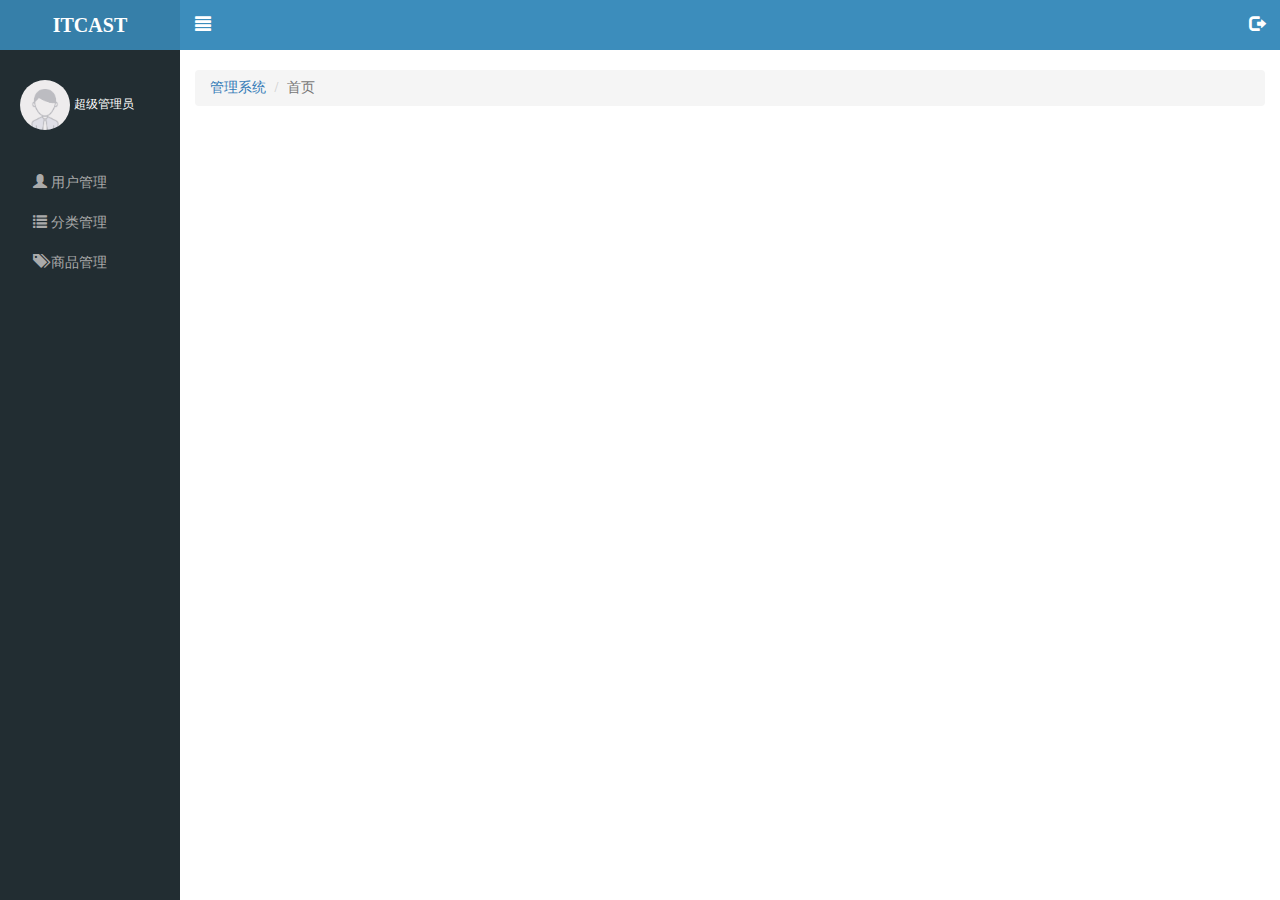
<file: letao/public/admin/index.html>
<!DOCTYPE html>
<html lang="en">
<head>
    <meta charset="UTF-8">
    <title>乐淘后台管理系统-首页</title>
    <link rel="stylesheet" href="assets/bootstrap/css/bootstrap.min.css">
    <link rel="stylesheet" href="css/admin.css">
</head>
<body>
<!--侧边栏-->
<aside class="ad_aside">
    <div class="brand"><a href="index.html">ITCAST</a></div>
    <div class="user">
        <img src="images/default.png" alt="">
        <span>超级管理员</span>
    </div>
    <div class="menu">
        <ul>
            <li><a href="userManage.html"><span class="glyphicon glyphicon-user"></span> 用户管理</a></li>
            <li>
                <a href="javascript:;"><span class="glyphicon glyphicon-list"></span> 分类管理</a>
                <div class="child" style="display: none">
                    <a href="categoryFirst.html">一级分类</a>
                    <a href="categorySecond.html">二级分类</a>
                </div>
            </li>
            <li><a href="productManage.html"><span class="glyphicon glyphicon-tags"></span> 商品管理</a></li>
        </ul>
    </div>
</aside>
<!--内容-->
<section class="ad_section">
    <nav class="ad_nav">
        <a data-menu="" href="javascript:;"><span class="glyphicon glyphicon-align-justify"></span></a>
        <a data-logout="" href="#myModal" data-toggle="modal" ><span class="glyphicon glyphicon-log-out"></span></a>
    </nav>
    <div class="container-fluid">
        <ol class="breadcrumb">
            <li><a href="index.html">管理系统</a></li>
            <li class="active">首页</li>
        </ol>
        <div class="ad_content">
            <!--柱状图 分季度统计注册人数-->
            <div class="picTable"></div>
            <!--饼状图 品牌销售-->
            <div class="picTable"></div>
        </div>
    </div>
</section>
<!-- Modal -->
<!--<div class="modal fade" id="myModal">
    <div class="modal-dialog modal-sm">
        <div class="modal-content">
            <div class="modal-header">
                <button type="button" class="close" data-dismiss="modal"><span>&times;</span></button>
                <h4 class="modal-title">温馨提示</h4>
            </div>
            <div class="modal-body">
                <p class="text-danger"><span class="glyphicon glyphicon-exclamation-sign"></span> 您确定要退出后台管理系统吗？</p>
            </div>
            <div class="modal-footer">
                <button type="button" class="btn btn-default" data-dismiss="modal">取消</button>
                <button type="button" class="btn btn-primary">退出</button>
            </div>
        </div>
    </div>
</div>-->
<script src="assets/jquery/jquery.min.js"></script>
<script src="assets/bootstrap/js/bootstrap.min.js"></script>
<script src="assets/echarts/echarts.min.js"></script>
<script src="js/admin.js"></script>
<script src="js/index.js"></script>
</body>
</html>
</file>
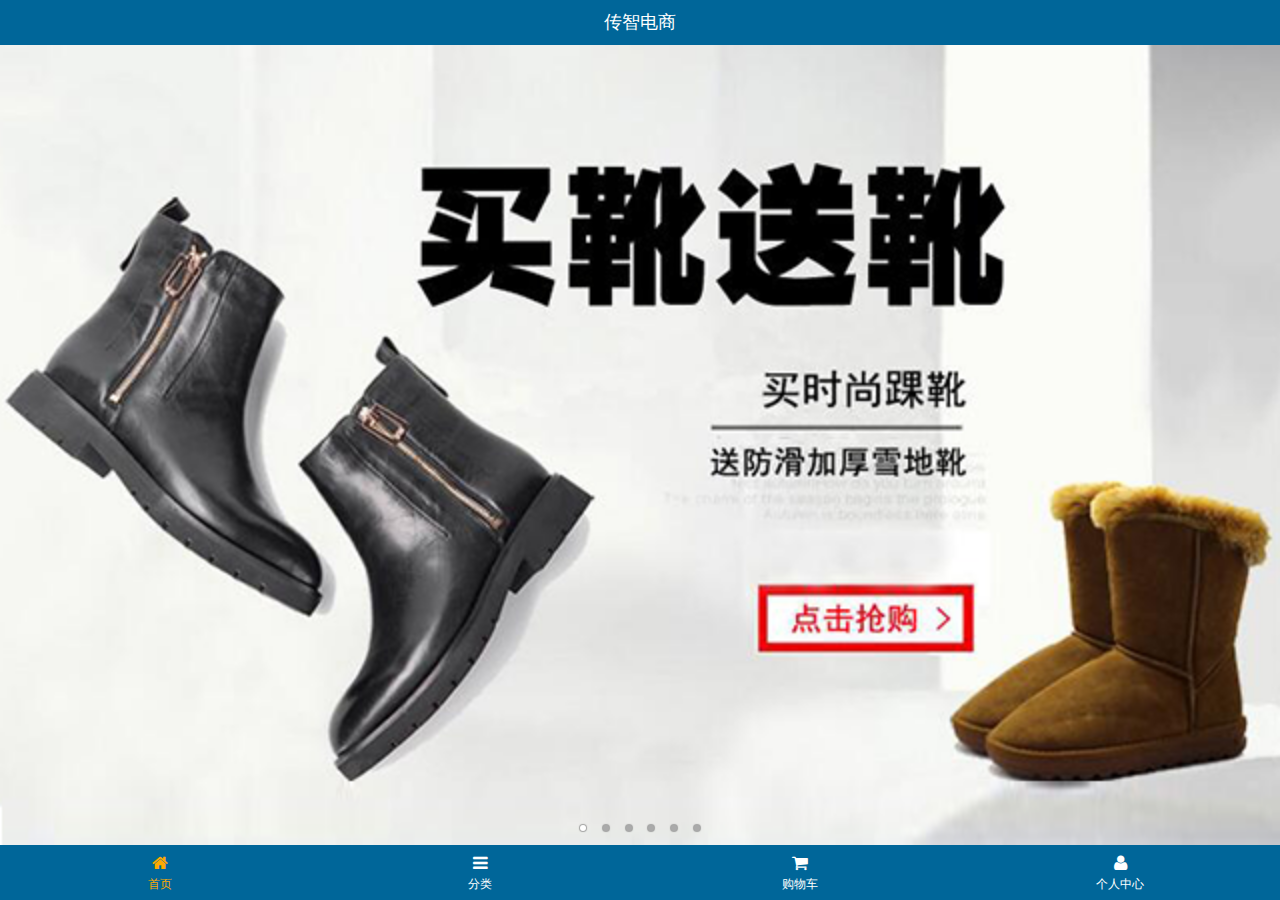
<file: letao/public/mobile/index.html>
<!DOCTYPE html>
<html lang="en">

<head>
  <meta charset="UTF-8">
  <meta name="viewport" content="width=device-width, initial-scale=1.0">
  <meta http-equiv="X-UA-Compatible" content="ie=edge">
  <title>传智电商</title>
  <link rel="stylesheet" href="./assets/mui/css/mui.min.css">
  <!-- 下面引入为字体图片文件 -->
  <link rel="stylesheet" href="assets/fontAwesome/css/font-awesome.min.css">
  <link rel="stylesheet" href="./css/index.css">
  <link rel="stylesheet" href="./css/mobile.css">
</head>

<body>
  <!-- 主体容器 -->
  <div class="lt_container">

    <!-- 头部 -->
    <header class="lt_header">
      <!--<a href="#" class="left"><span class="fa fa-chevron-left"></span></a>-->
      <h3>传智电商</h3>
      <!--<a href="#" class="right"><span class="fa fa-search"></span></a>-->
    </header>

    <!-- 内容 -->
    <div class="lt_content">
      <div class="lt_wrapper">
        <!--承载内容的容器-->
        <div class="mui-scroll-wrapper">
          <div class="mui-scroll">
            <!-- 轮播图 -->
            <div class="mui-slider">
              <div class="mui-slider-group mui-slider-loop">
                <div class="mui-slider-item mui-slider-item-duplicate">
                  <a href="#">
                    <img src="images/banner6.png" />
                  </a>
                </div>
                <div class="mui-slider-item">
                  <a href="#">
                    <img src="images/banner1.png" />
                  </a>
                </div>
                <div class="mui-slider-item">
                  <a href="#">
                    <img src="images/banner2.png" />
                  </a>
                </div>
                <div class="mui-slider-item">
                  <a href="#">
                    <img src="images/banner3.png" />
                  </a>
                </div>
                <div class="mui-slider-item">
                  <a href="#">
                    <img src="images/banner4.png" />
                  </a>
                </div>
                <div class="mui-slider-item">
                  <a href="#">
                    <img src="images/banner5.png" />
                  </a>
                </div>
                <div class="mui-slider-item">
                  <a href="#">
                    <img src="images/banner6.png" />
                  </a>
                </div>
                <div class="mui-slider-item mui-slider-item-duplicate">
                  <a href="#">
                    <img src="images/banner1.png" />
                  </a>
                </div>
              </div>
              <div class="mui-slider-indicator">
                <div class="mui-indicator mui-active"></div>
                <div class="mui-indicator"></div>
                <div class="mui-indicator"></div>
                <div class="mui-indicator"></div>
                <div class="mui-indicator"></div>
                <div class="mui-indicator"></div>
              </div>
            </div>
            <!--导航栏-->
            <nav class="lt_nav mui-clearfix">
              <a href="#">
                <img src="images/nav1.png" alt="">
              </a>
              <a href="#">
                <img src="images/nav2.png" alt="">
              </a>
              <a href="#">
                <img src="images/nav3.png" alt="">
              </a>
              <a href="#">
                <img src="images/nav4.png" alt="">
              </a>
              <a href="#">
                <img src="images/nav5.png" alt="">
              </a>
              <a href="#">
                <img src="images/nav6.png" alt="">
              </a>
            </nav>
            <!--产品区-->
            <div class="lt_product">
              <ul class="mui-clearfix">
                <li>
                  <a href="#" class="lt_proBox">
                    <img src="images/product.jpg" alt="">
                    <p class="name mui-ellipsis-2">adidas阿迪达斯 男式 场下休闲篮球鞋S83700 </p>
                    <p class="price">
                      <span class="now">&yen;100.00</span>
                      <span class="old">&yen;1000.00</span>
                    </p>
                    <button>立即购买</button>
                  </a>
                </li>
                <li>
                  <a href="#" class="lt_proBox">
                    <img src="images/product.jpg" alt="">
                    <p class="name mui-ellipsis-2">adidas阿迪达斯 男式 场下休闲篮球鞋S83700 </p>
                    <p class="price">
                      <span class="now">&yen;100.00</span>
                      <span class="old">&yen;1000.00</span>
                    </p>
                    <button>立即购买</button>
                  </a>
                </li>
                <li>
                  <a href="#" class="lt_proBox">
                    <img src="images/product.jpg" alt="">
                    <p class="name mui-ellipsis-2">adidas阿迪达斯 男式 场下休闲篮球鞋S83700 </p>
                    <p class="price">
                      <span class="now">&yen;100.00</span>
                      <span class="old">&yen;1000.00</span>
                    </p>
                    <button>立即购买</button>
                  </a>
                </li>
                <li>
                  <a href="#" class="lt_proBox">
                    <img src="images/product.jpg" alt="">
                    <p class="name mui-ellipsis-2">adidas阿迪达斯 男式 场下休闲篮球鞋S83700 </p>
                    <p class="price">
                      <span class="now">&yen;100.00</span>
                      <span class="old">&yen;1000.00</span>
                    </p>
                    <button>立即购买</button>
                  </a>
                </li>
              </ul>
            </div>
          </div>
        </div>
      </div>
    </div>

    <!--底部-->
    <footer class="lt_footer">
      <a href="/mobile/index.html" class="now">
        <span class="fa fa-home"></span>
        <p>首页</p>
      </a>
      <a href="/mobile/category.html">
        <span class="fa fa-bars"></span>
        <p>分类</p>
      </a>
      <a href="/mobile/user/cart.html">
        <span class="fa fa-shopping-cart"></span>
        <p>购物车</p>
      </a>
      <a href="/mobile/user/index.html">
        <span class="fa fa-user"></span>
        <p>个人中心</p>
      </a>
    </footer>

  </div>

  <script src="./assets/mui/js/mui.min.js"></script>
  <script src="assets/zepto/zepto.min.js"></script>
  <script src="js/mobile.js"></script>
  <!-- 以上一条是模板引擎的引用文件 -->
  <script src="./js/index.js"></script>
</body>

</html>
</file>
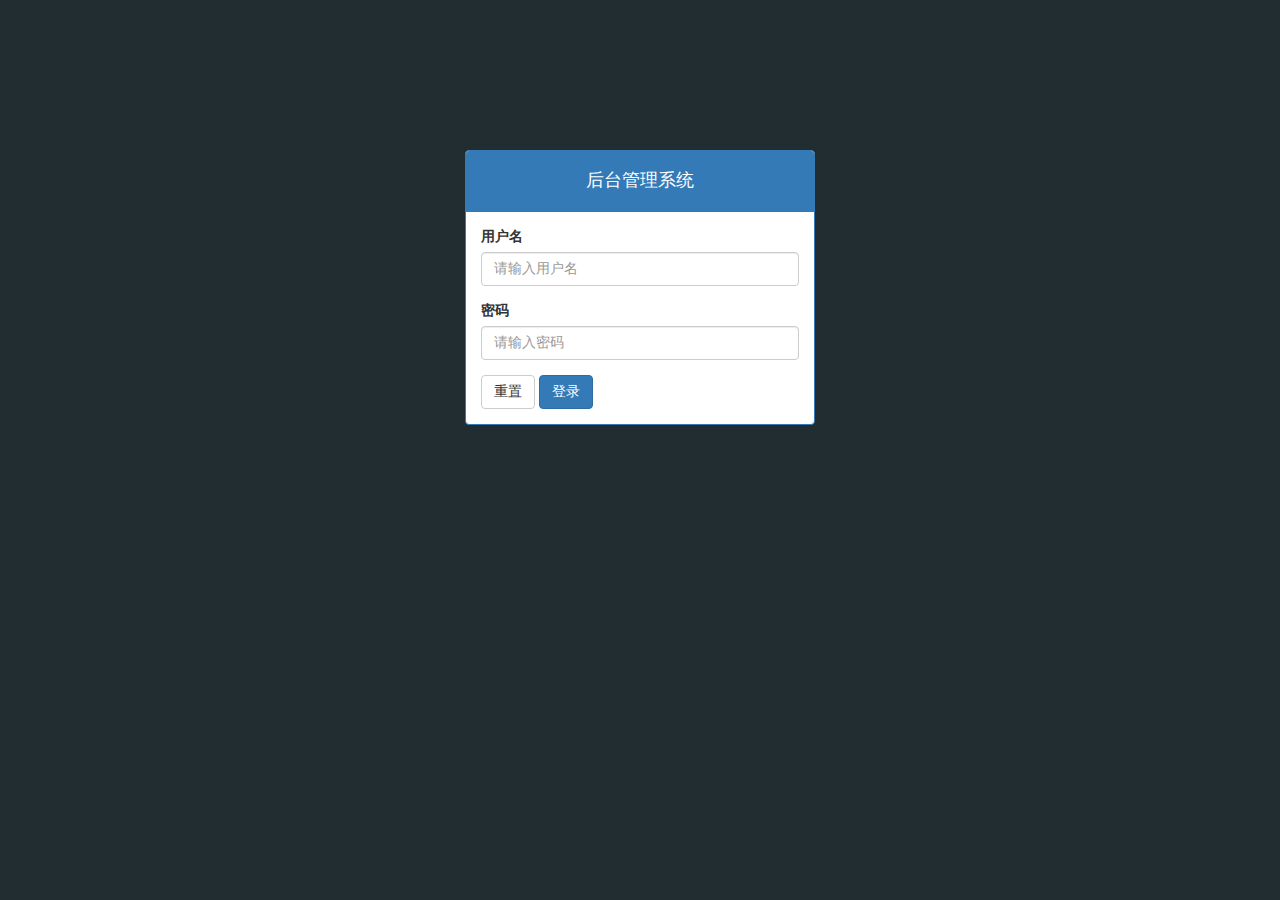
<file: letao/public/admin/login.html>
<!DOCTYPE html>
<html lang="en">
<head>
    <meta charset="UTF-8">
    <title>乐淘后台管理系统-登录</title>
    <link rel="stylesheet" href="assets/bootstrap/css/bootstrap.min.css">
    <link rel="stylesheet" href="assets/bootstrap-validator/css/bootstrapValidator.min.css">
    <link rel="stylesheet" href="css/admin.css">
</head>
<body class="bg_login">
<div class="container">
    <div class="col-md-4 col-md-offset-4">
        <div class="panel panel-primary mt_150">
            <div class="panel-heading text-center"><h4>后台管理系统</h4></div>
            <div class="panel-body">
                <form id="loginForm" autocomplete="off">
                    <div class="form-group">
                        <label for="username">用户名</label>
                        <input name="username" type="text" class="form-control" id="username" placeholder="请输入用户名">
                    </div>
                    <div class="form-group">
                        <label for="password">密码</label>
                        <input name="password" type="password" class="form-control" id="password" placeholder="请输入密码">
                    </div>
                    <button type="reset" class="btn btn-default">重置</button>
                    <button type="submit" class="btn btn-primary">登录</button>
                </form>
            </div>
        </div>
    </div>
</div>
<script src="assets/jquery/jquery.min.js"></script>
<script src="assets/bootstrap/js/bootstrap.min.js"></script>
<script src="assets/bootstrap-validator/js/bootstrapValidator.min.js"></script>
<script src="js/login.js"></script>
</body>
</html>
</file>
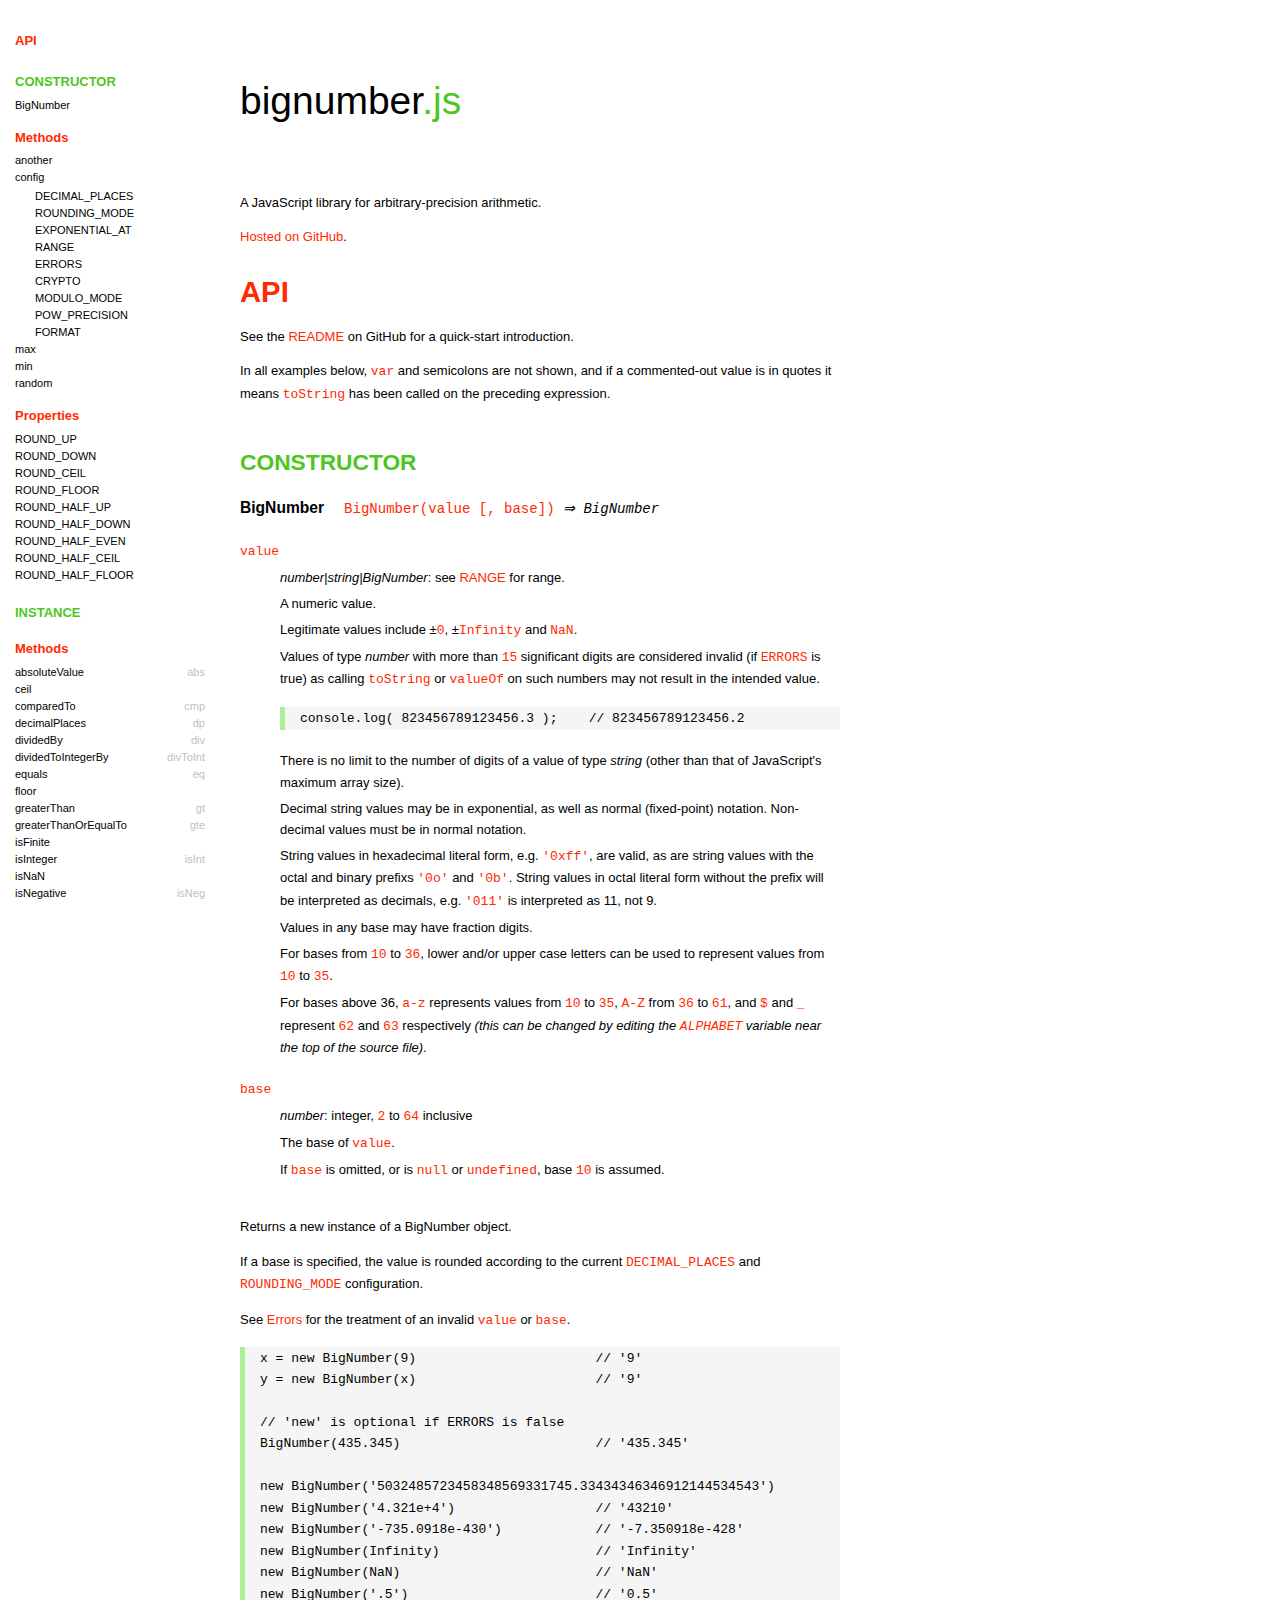
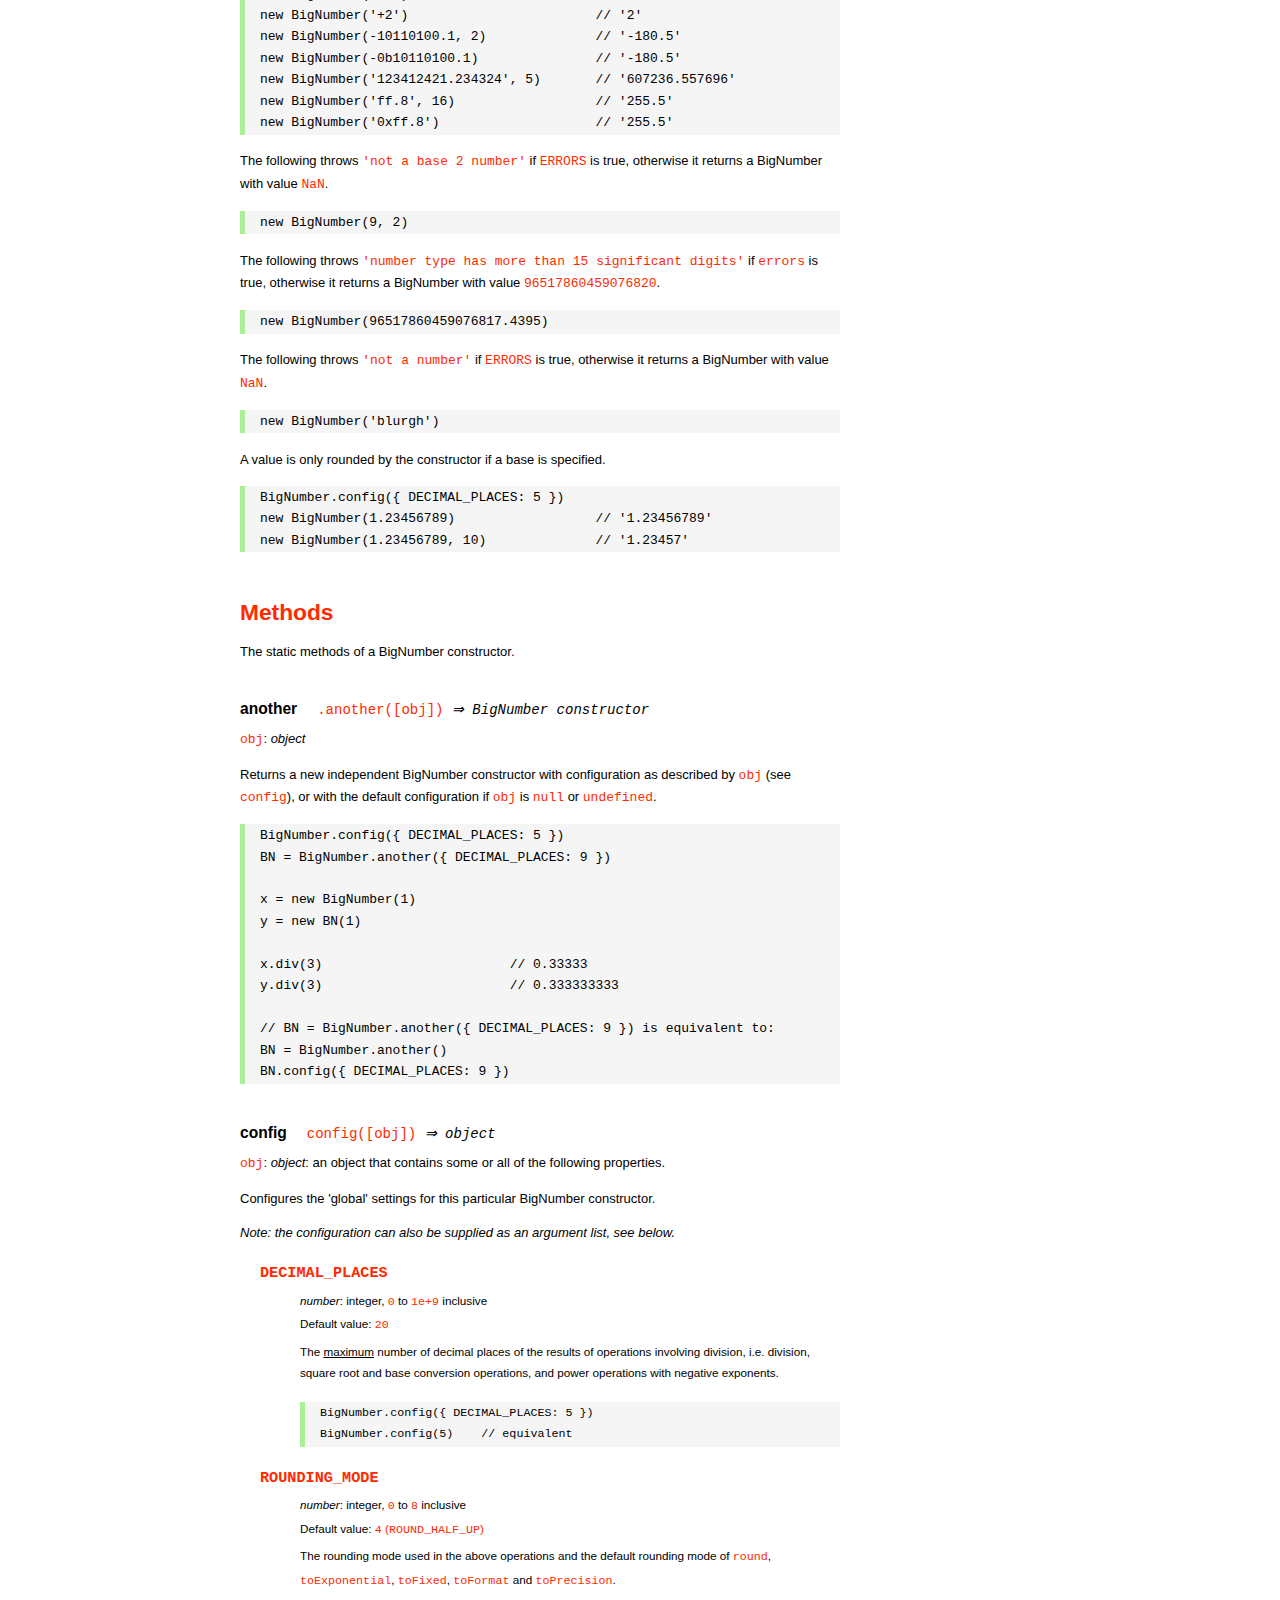
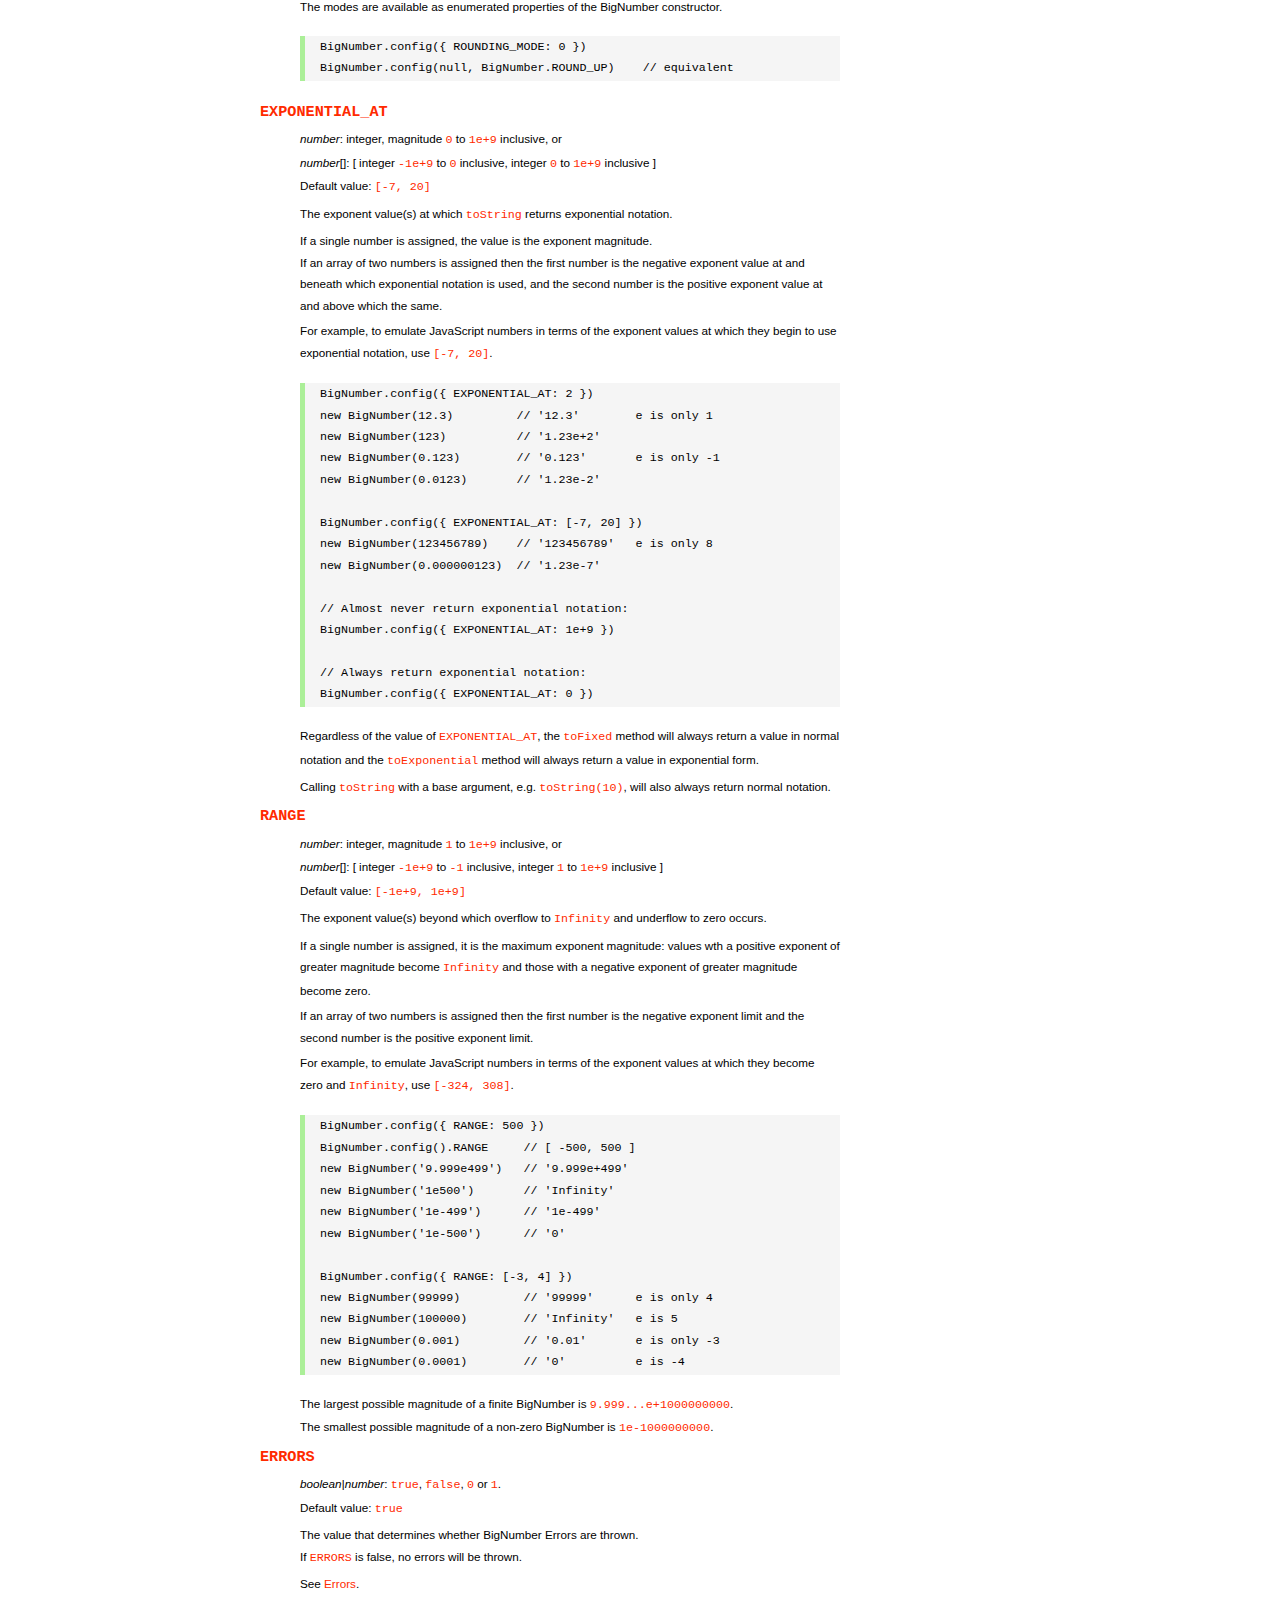
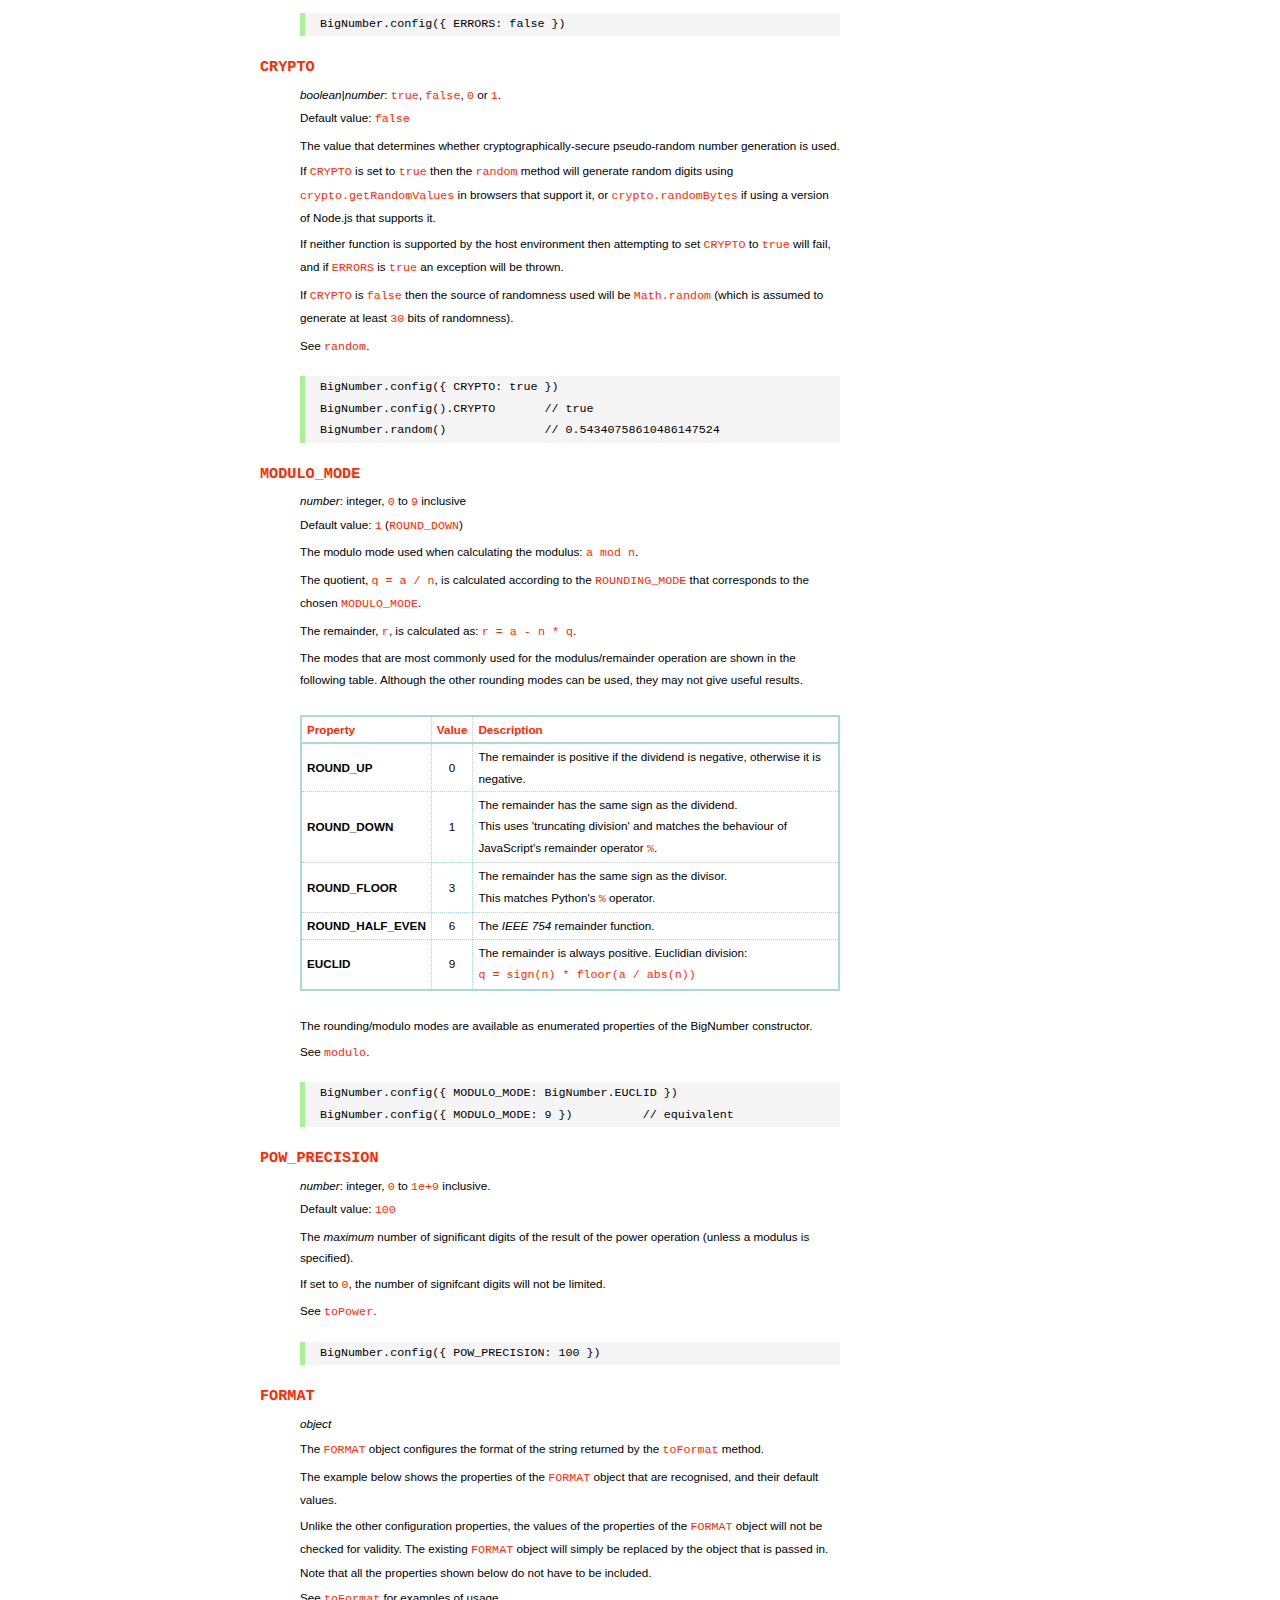
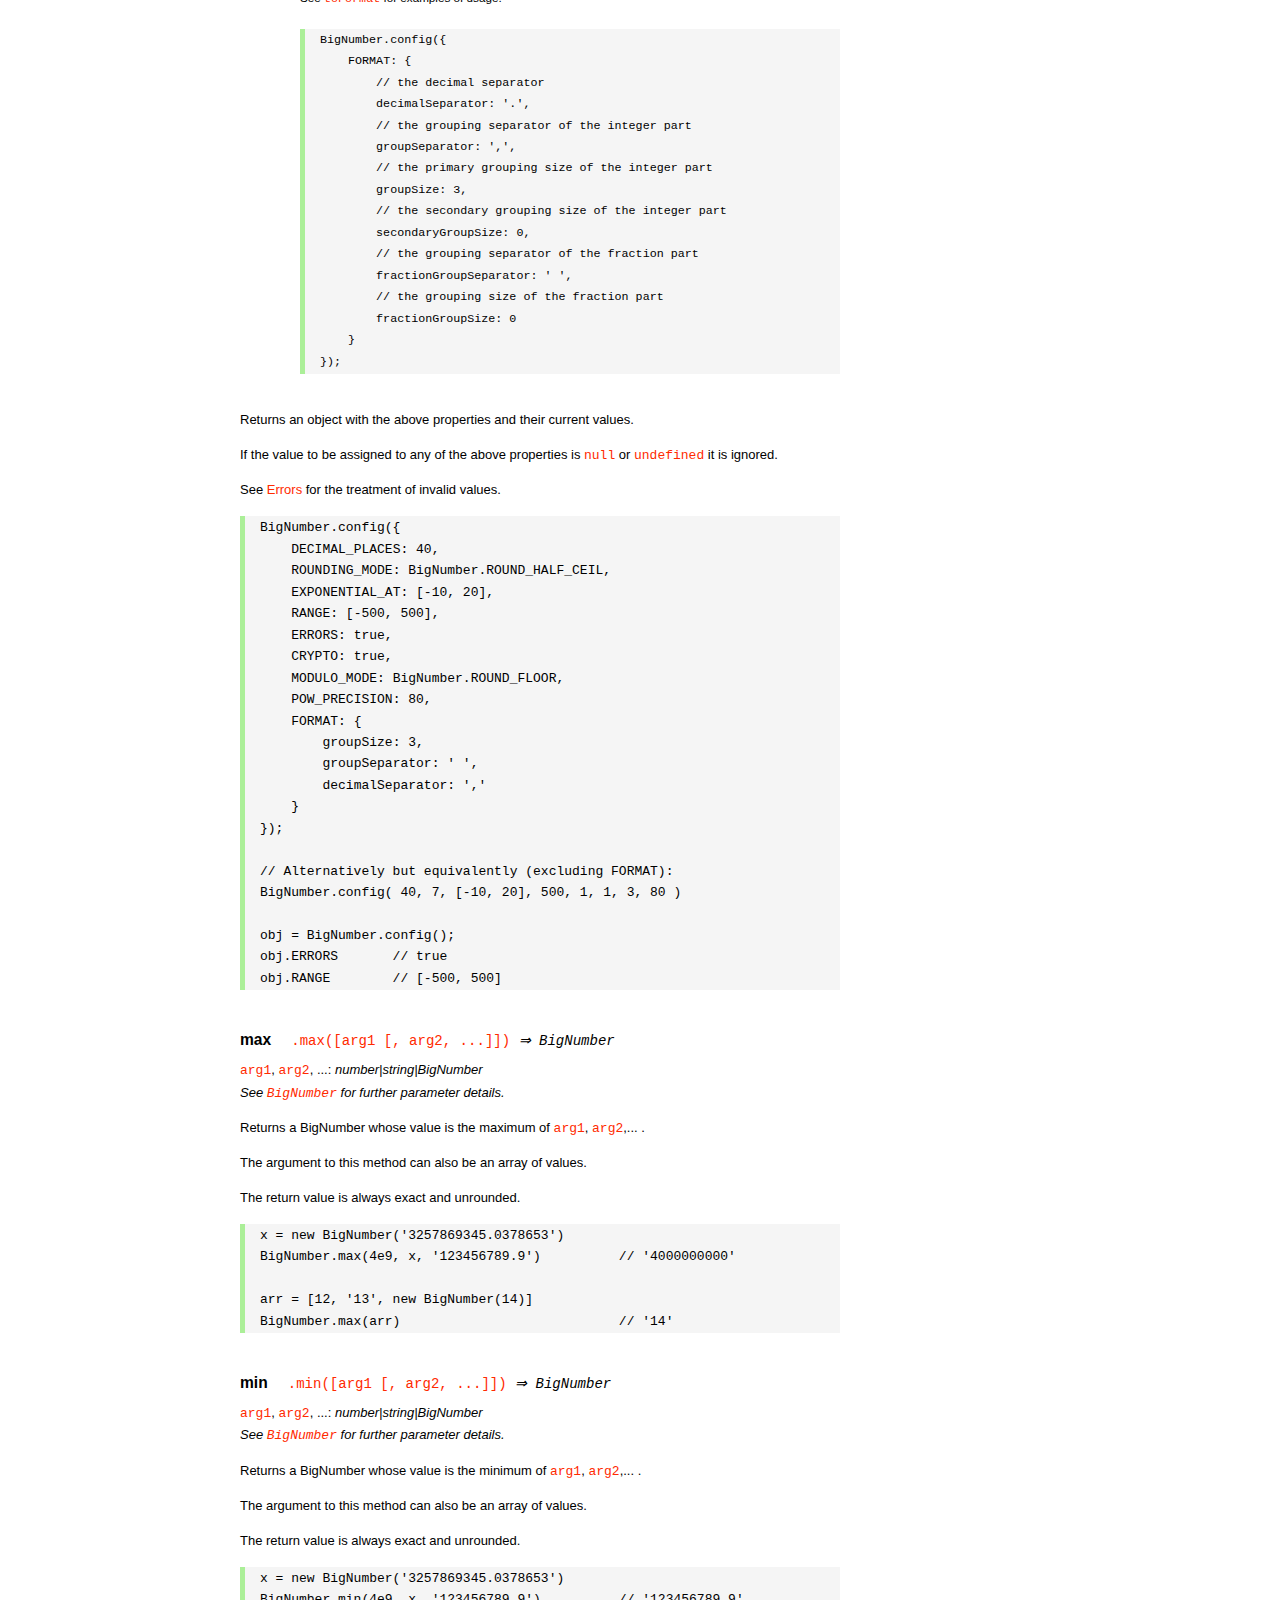
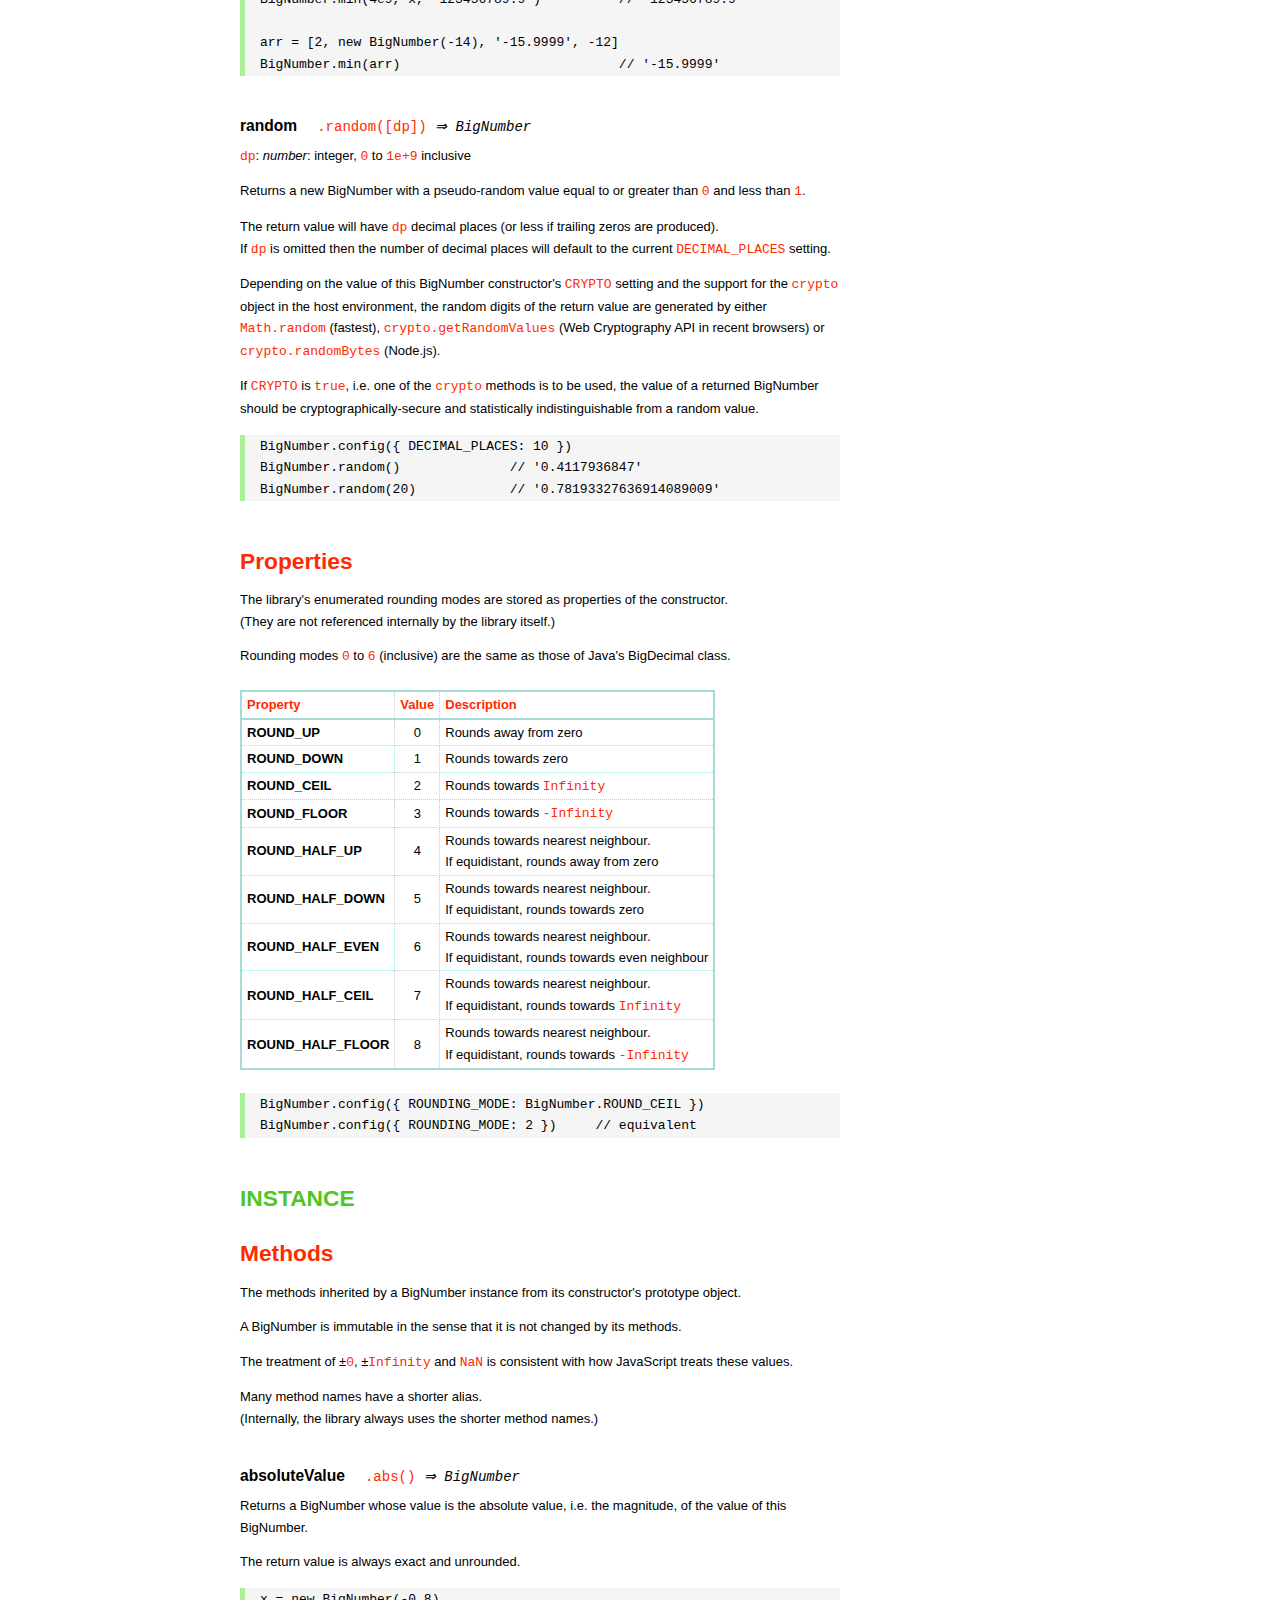
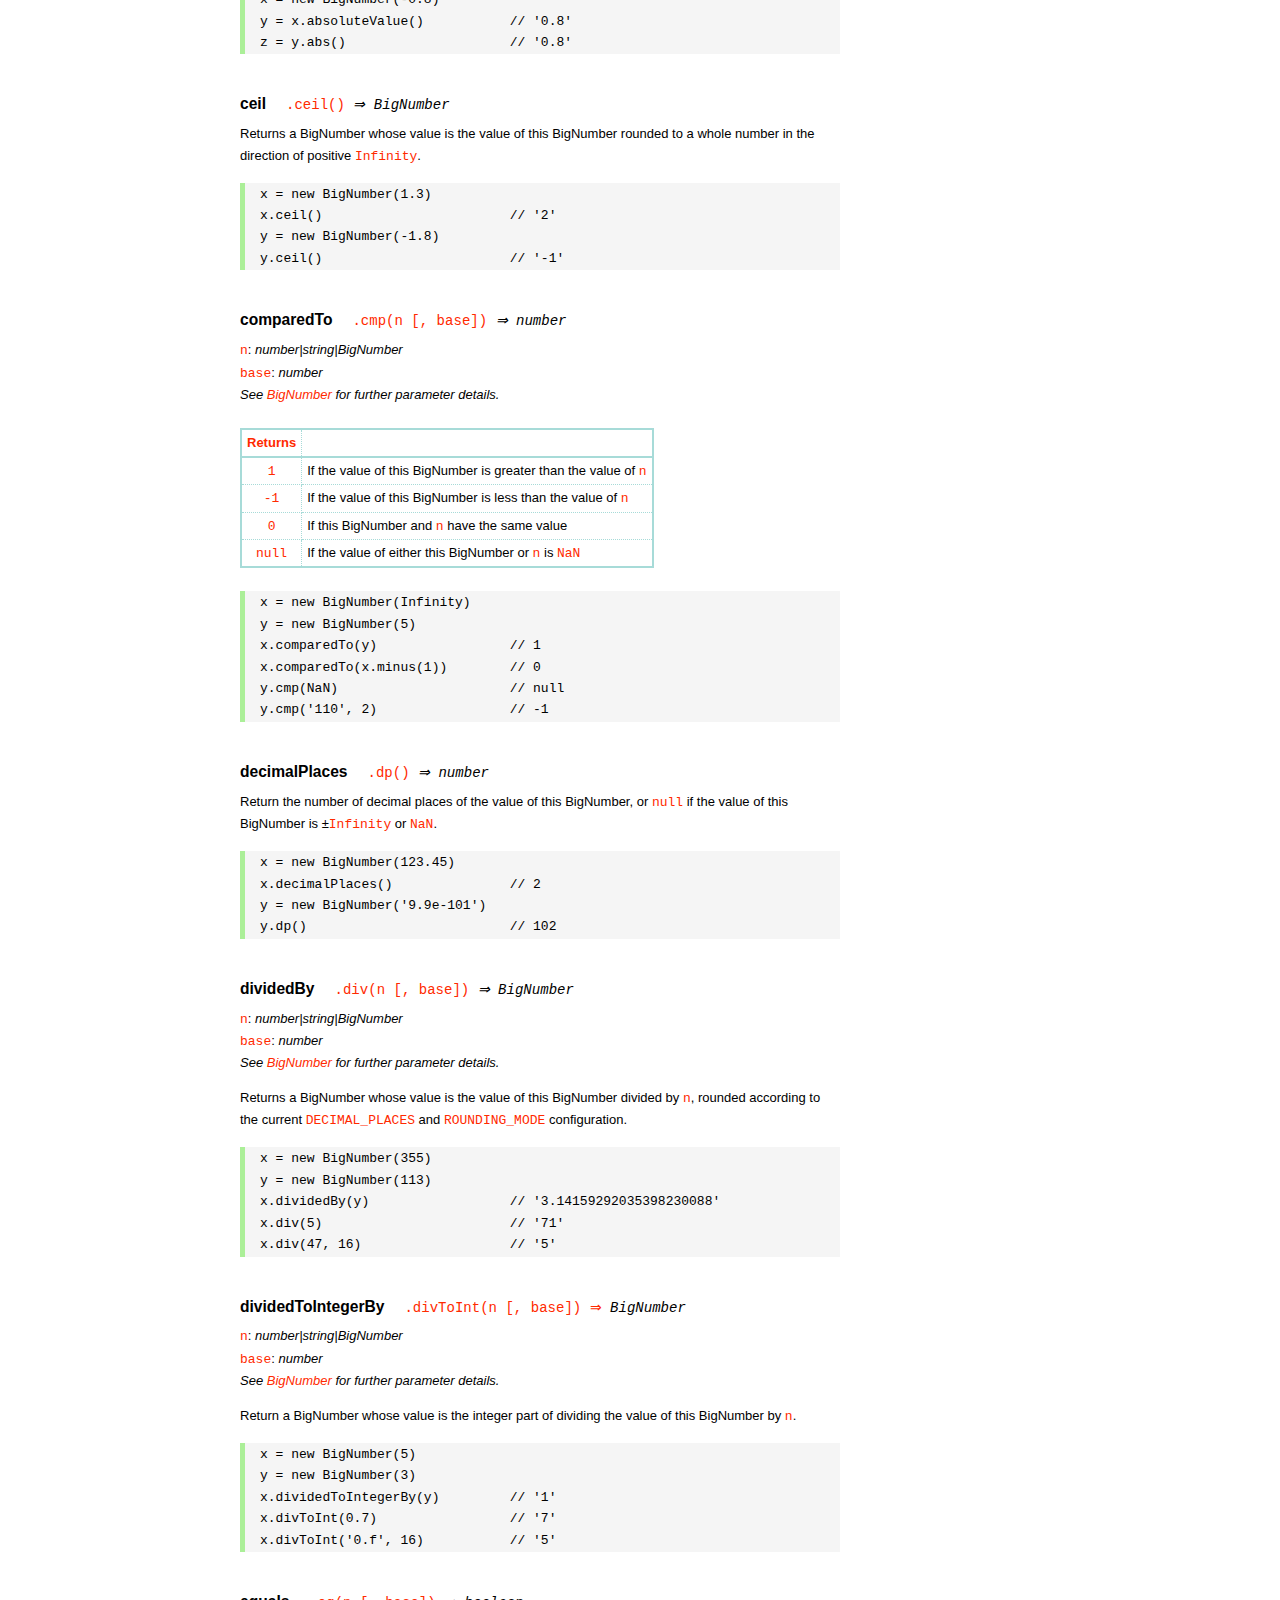
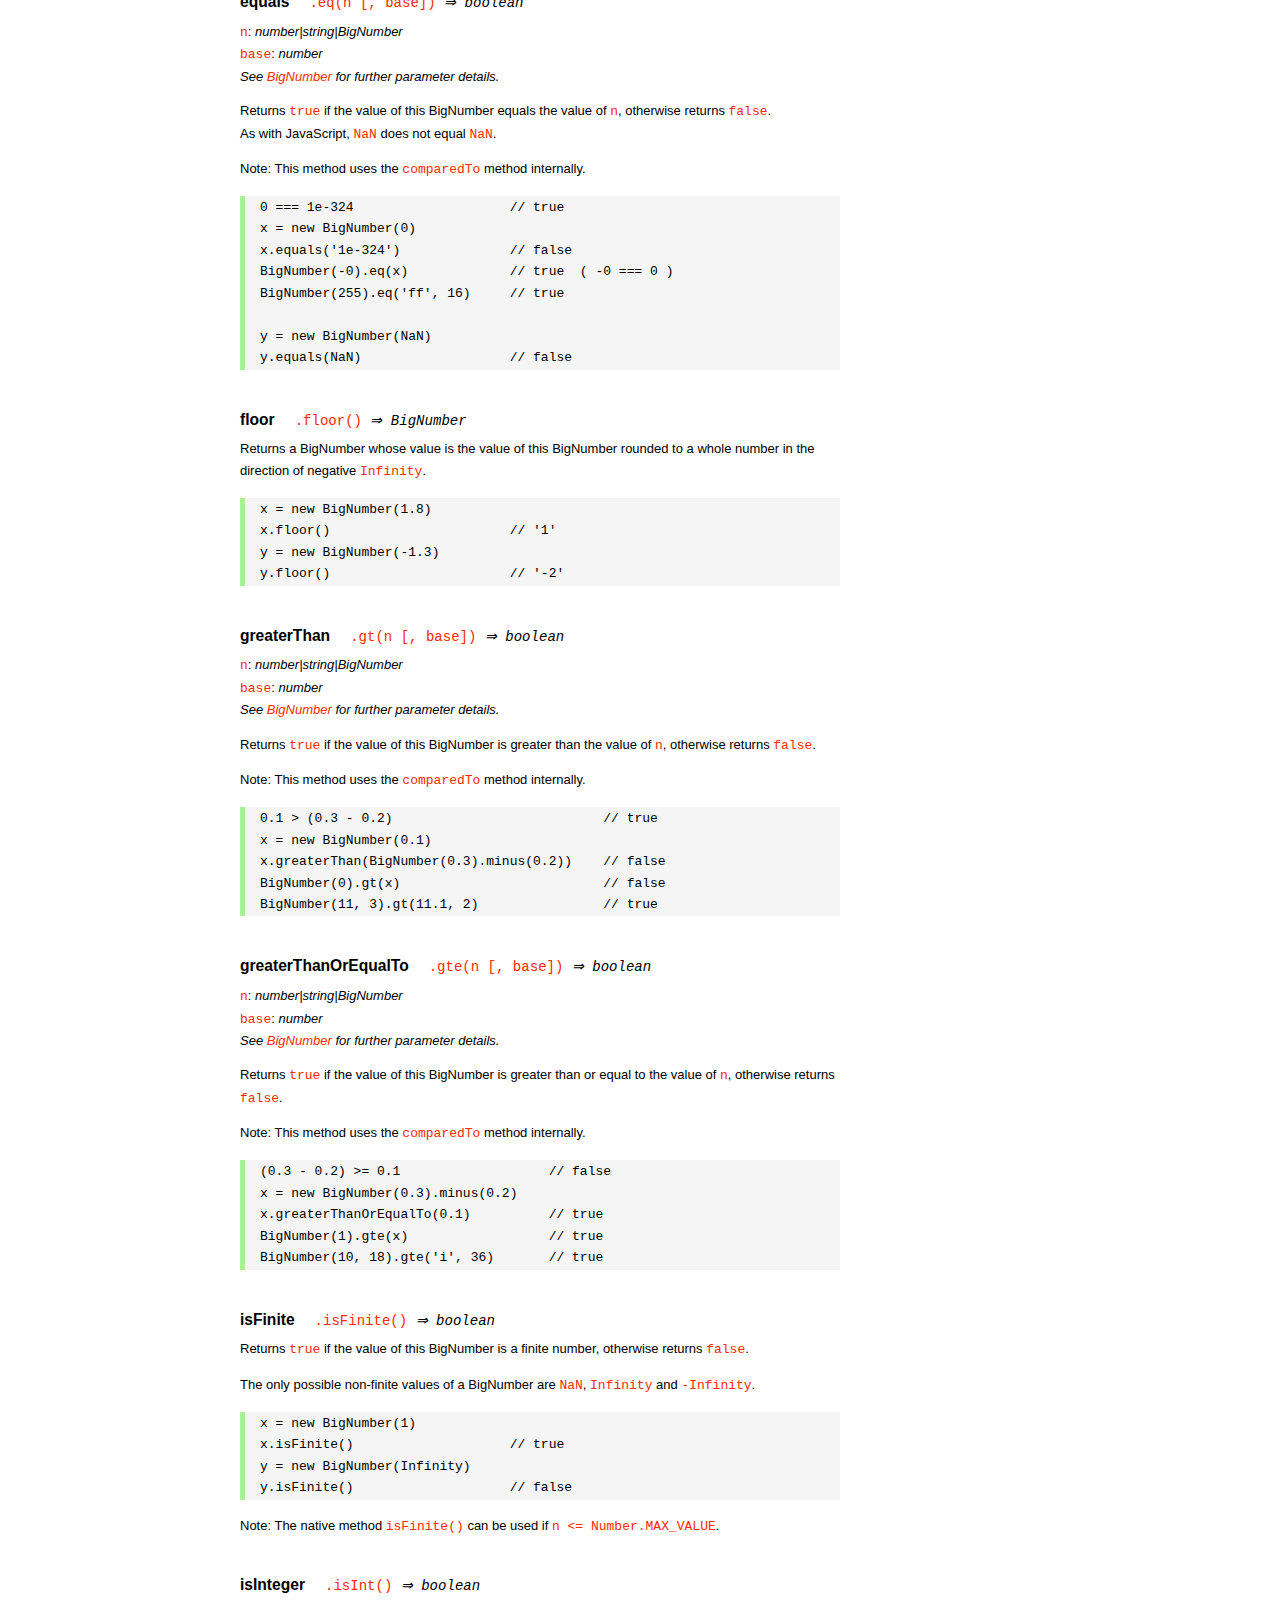
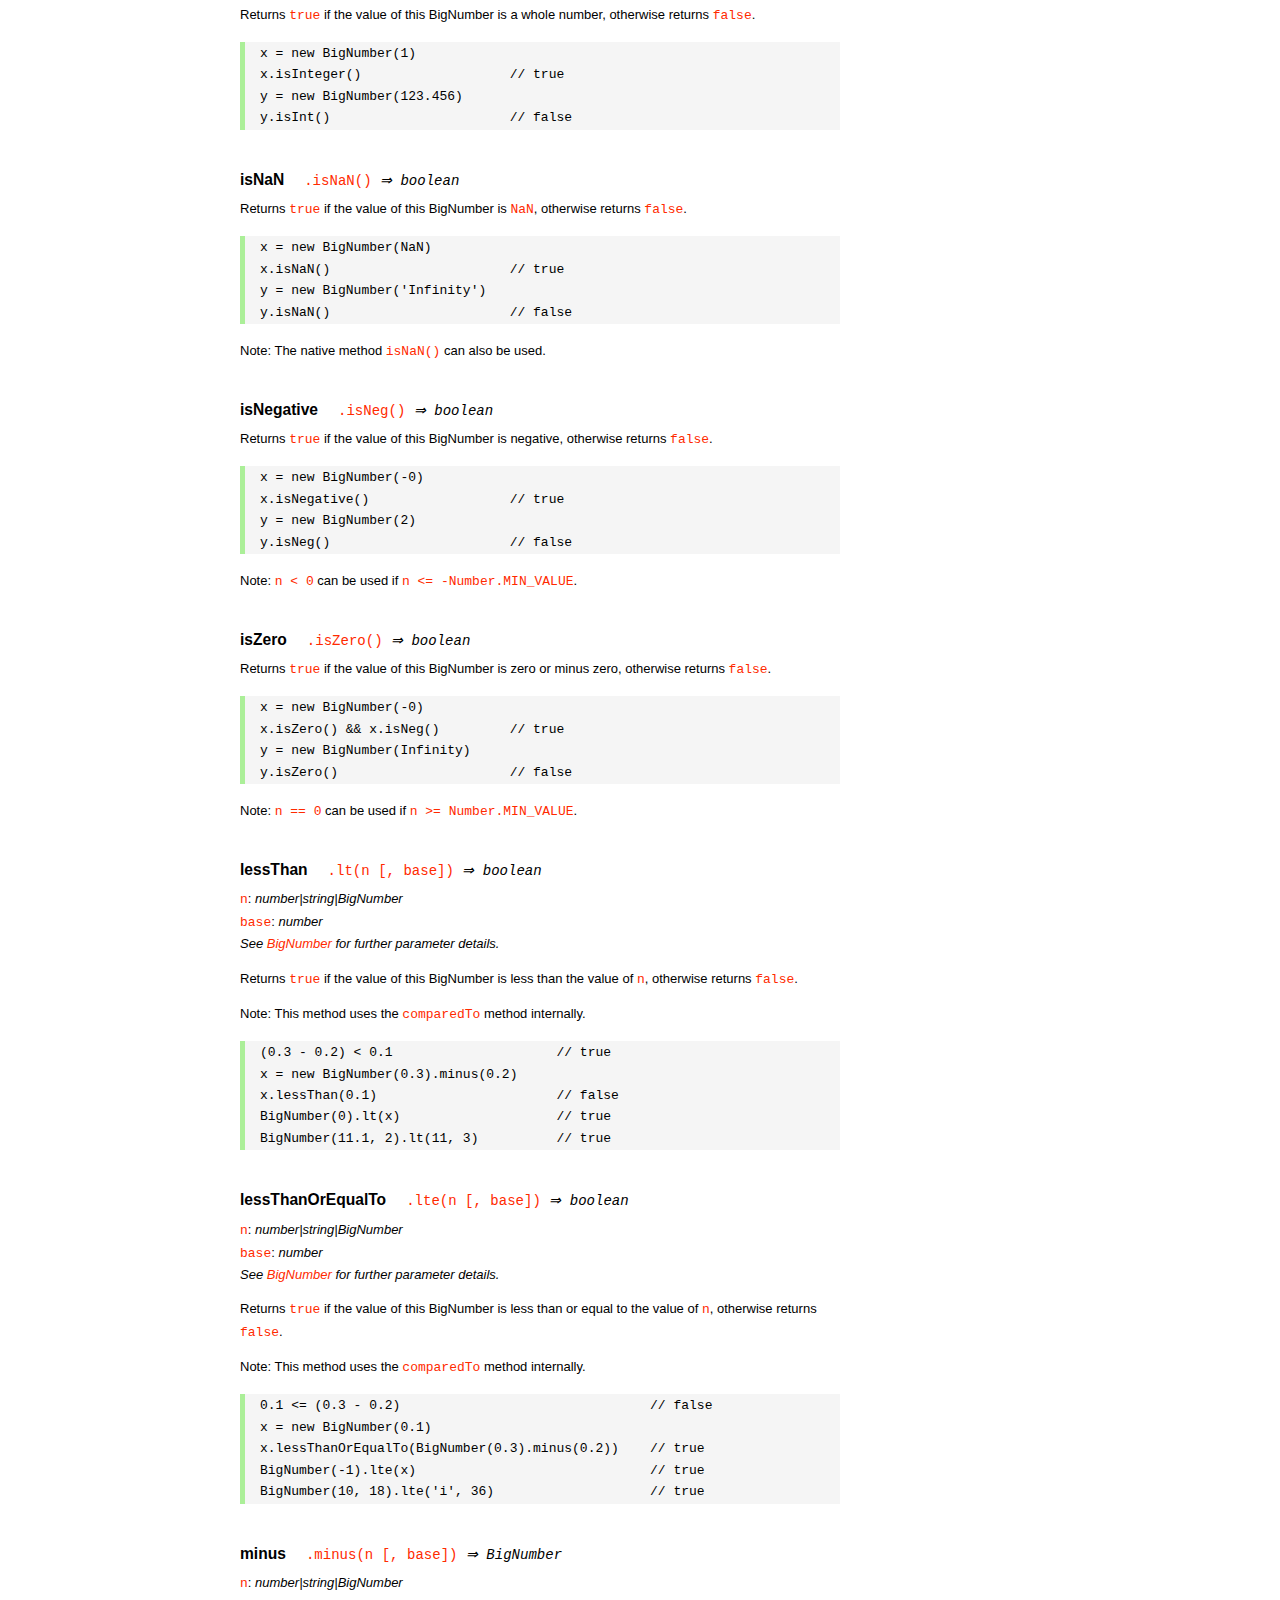
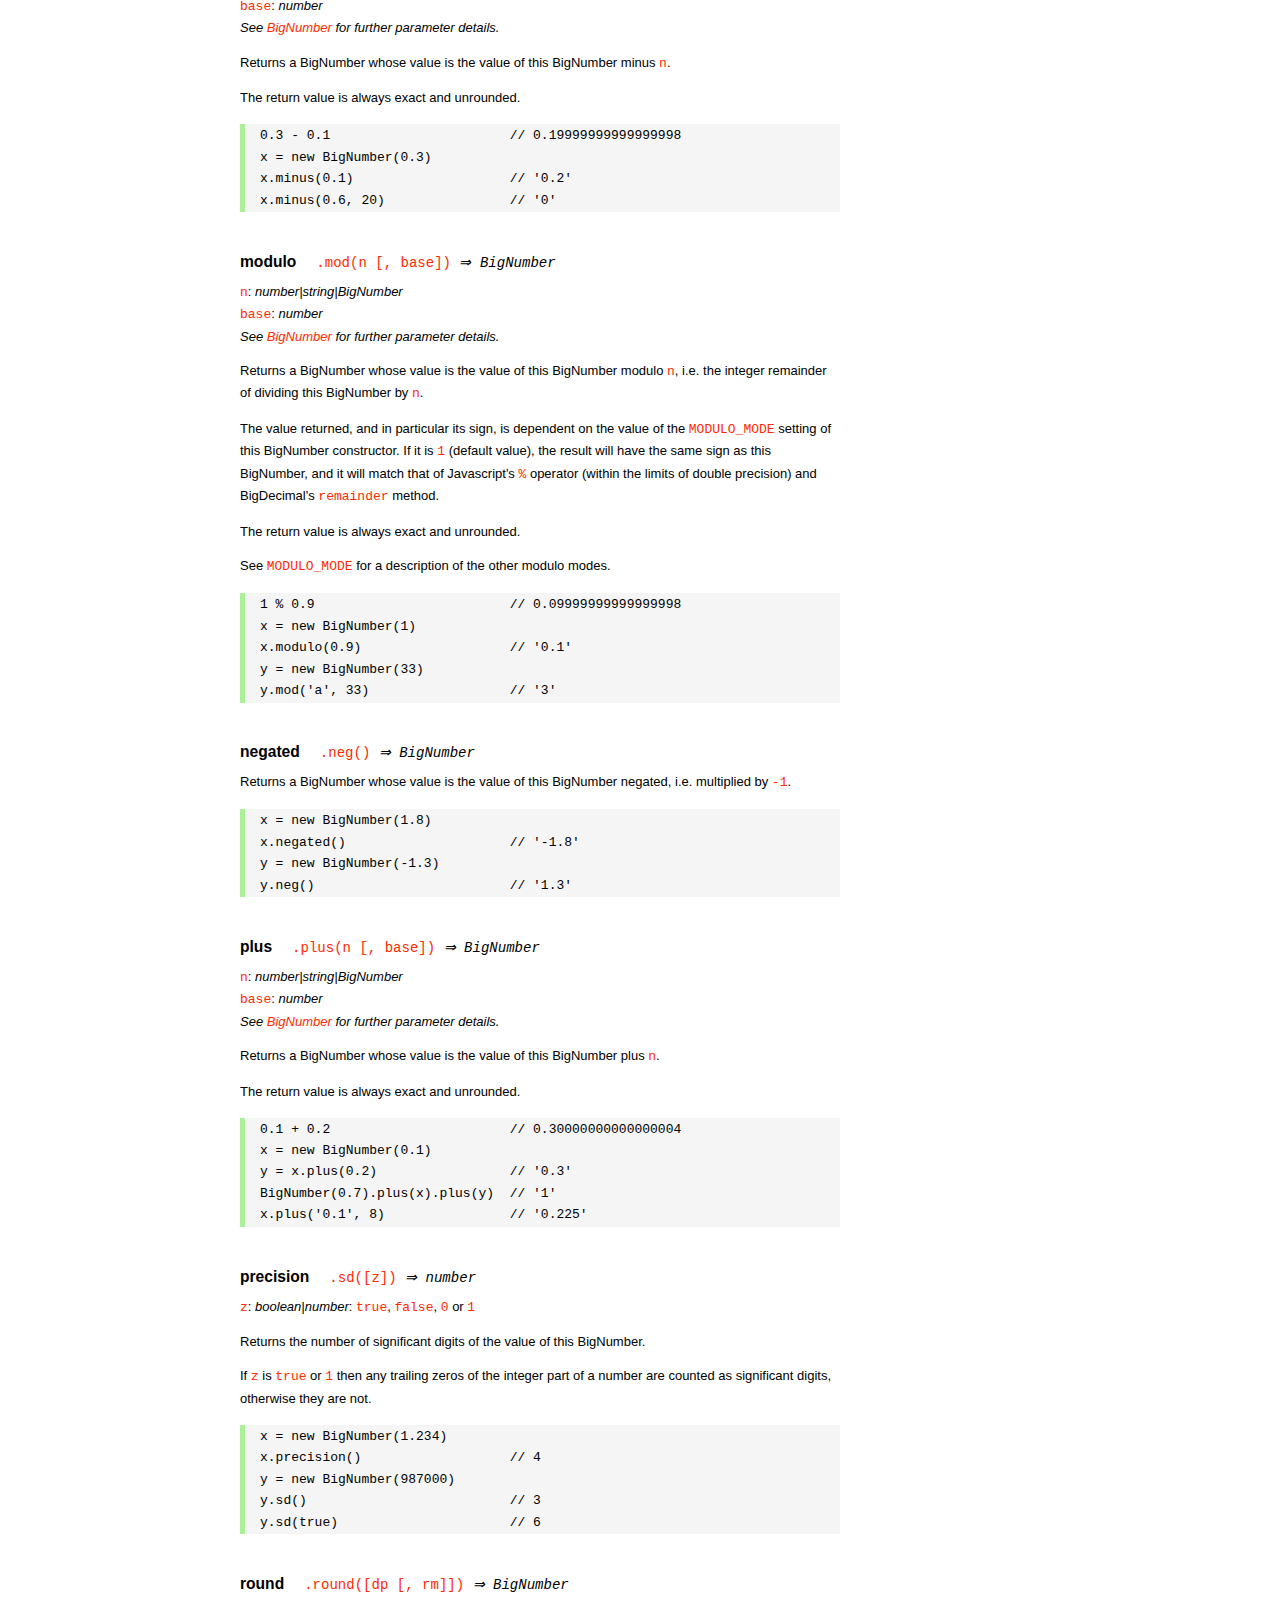
<file: letao/node_modules/bignumber.js/doc/API.html>
<!DOCTYPE HTML>
<html>
<head>
<meta charset="utf-8">
<meta http-equiv="X-UA-Compatible" content="IE=edge">
<meta name="Author" content="M Mclaughlin">
<title>bignumber.js API</title>
<style>
html{font-size:100%}
body{background:#fff;font-family:"Helvetica Neue",Helvetica,Arial,sans-serif;font-size:13px;
  line-height:1.65em;min-height:100%;margin:0}
body,i{color:#000}
.nav{background:#fff;position:fixed;top:0;bottom:0;left:0;width:200px;overflow-y:auto;
  padding:15px 0 30px 15px}
div.container{width:600px;margin:50px 0 50px 240px}
p{margin:0 0 1em;width:600px}
pre,ul{margin:1em 0}
h1,h2,h3,h4,h5{margin:0;padding:1.5em 0 0}
h1,h2{padding:.75em 0}
!h1{font:400 3em Consolas,monaco,monospace;color:#000;margin-bottom:1em}
h1{font:400 3em Verdana,sans-serif;color:#000;margin-bottom:1em}
h2{font-size:2.25em;color:#ff2a00}
h3{font-size:1.75em;color:#4dc71f}
h4{font-size:1.75em;color:#ff2a00;padding-bottom:.75em}
h5{font-size:1.2em;margin-bottom:.4em}
h6{font-size:1.1em;margin-bottom:0.8em;padding:0.5em 0}
dd{padding-top:.35em}
dt{padding-top:.5em}
b{font-weight:700}
dt b{font-size:1.3em}
a,a:visited{color:#ff2a00;text-decoration:none}
a:active,a:hover{outline:0;text-decoration:underline}
.nav a,.nav b,.nav a:visited{display:block;color:#ff2a00;font-weight:700; margin-top:15px}
.nav b{color:#4dc71f;margin-top:20px;cursor:default;width:auto}
ul{list-style-type:none;padding:0 0 0 20px}
.nav ul{line-height:14px;padding-left:0;margin:5px 0 0}
.nav ul a,.nav ul a:visited,span{display:inline;color:#000;font-family:Verdana,Geneva,sans-serif;
  font-size:11px;font-weight:400;margin:0}
.inset,ul.inset{margin-left:20px}
.inset{font-size:.9em}
.nav li{width:auto;margin:0 0 3px}
.alias{font-style:italic;margin-left:20px}
table{border-collapse:collapse;border-spacing:0;border:2px solid #a7dbd8;margin:1.75em 0;padding:0}
td,th{text-align:left;margin:0;padding:2px 5px;border:1px dotted #a7dbd8}
th{border-top:2px solid #a7dbd8;border-bottom:2px solid #a7dbd8;color:#ff2a00}
code,pre{font-family:Consolas, monaco, monospace;font-weight:400}
pre{background:#f5f5f5;white-space:pre-wrap;word-wrap:break-word;border-left:5px solid #abef98;
  padding:1px 0 1px 15px;margin:1.2em 0}
code,.nav-title{color:#ff2a00}
.end{margin-bottom:25px}
.centre{text-align:center}
.error-table{font-size:13px;width:100%}
#faq{margin:3em 0 0}
li span{float:right;margin-right:10px;color:#c0c0c0}
#js{font:inherit;color:#4dc71f}
</style>
</head>
<body>

  <div class="nav">

    <a class='nav-title' href="#">API</a>

    <b> CONSTRUCTOR </b>
    <ul>
      <li><a href="#bignumber">BigNumber</a></li>
    </ul>

    <a href="#methods">Methods</a>
    <ul>
      <li><a href="#another">another</a></li>
      <li><a href="#config" >config</a></li>
      <li>
        <ul class="inset">
          <li><a href="#decimal-places">DECIMAL_PLACES</a></li>
          <li><a href="#rounding-mode" >ROUNDING_MODE</a></li>
          <li><a href="#exponential-at">EXPONENTIAL_AT</a></li>
          <li><a href="#range"         >RANGE</a></li>
          <li><a href="#errors"        >ERRORS</a></li>
          <li><a href="#crypto"        >CRYPTO</a></li>
          <li><a href="#modulo-mode"   >MODULO_MODE</a></li>
          <li><a href="#pow-precision" >POW_PRECISION</a></li>
          <li><a href="#format"        >FORMAT</a></li>
        </ul>
      </li>
      <li><a href="#max"    >max</a></li>
      <li><a href="#min"    >min</a></li>
      <li><a href="#random" >random</a></li>
    </ul>

    <a href="#constructor-properties">Properties</a>
    <ul>
      <li><a href="#round-up"        >ROUND_UP</a></li>
      <li><a href="#round-down"      >ROUND_DOWN</a></li>
      <li><a href="#round-ceil"      >ROUND_CEIL</a></li>
      <li><a href="#round-floor"     >ROUND_FLOOR</a></li>
      <li><a href="#round-half-up"   >ROUND_HALF_UP</a></li>
      <li><a href="#round-half-down" >ROUND_HALF_DOWN</a></li>
      <li><a href="#round-half-even" >ROUND_HALF_EVEN</a></li>
      <li><a href="#round-half-ceil" >ROUND_HALF_CEIL</a></li>
      <li><a href="#round-half-floor">ROUND_HALF_FLOOR</a></li>
    </ul>

    <b> INSTANCE </b>

    <a href="#prototype-methods">Methods</a>
    <ul>
      <li><a href="#abs"    >absoluteValue       </a><span>abs</span>     </li>
      <li><a href="#ceil"   >ceil                </a>                     </li>
      <li><a href="#cmp"    >comparedTo          </a><span>cmp</span>     </li>
      <li><a href="#dp"     >decimalPlaces       </a><span>dp</span>      </li>
      <li><a href="#div"    >dividedBy           </a><span>div</span>     </li>
      <li><a href="#divInt" >dividedToIntegerBy  </a><span>divToInt</span></li>
      <li><a href="#eq"     >equals              </a><span>eq</span>      </li>
      <li><a href="#floor"  >floor               </a>                     </li>
      <li><a href="#gt"     >greaterThan         </a><span>gt</span>      </li>
      <li><a href="#gte"    >greaterThanOrEqualTo</a><span>gte</span>     </li>
      <li><a href="#isF"    >isFinite            </a>                     </li>
      <li><a href="#isInt"  >isInteger           </a><span>isInt</span>   </li>
      <li><a href="#isNaN"  >isNaN               </a>                     </li>
      <li><a href="#isNeg"  >isNegative          </a><span>isNeg</span>   </li>
      <li><a href="#isZ"    >isZero              </a>                     </li>
      <li><a href="#lt"     >lessThan            </a><span>lt</span>      </li>
      <li><a href="#lte"    >lessThanOrEqualTo   </a><span>lte</span>     </li>
      <li><a href="#minus"  >minus               </a><span>sub</span>     </li>
      <li><a href="#mod"    >modulo              </a><span>mod</span>     </li>
      <li><a href="#neg"    >negated             </a><span>neg</span>     </li>
      <li><a href="#plus"   >plus                </a><span>add</span>     </li>
      <li><a href="#sd"     >precision           </a><span>sd</span>      </li>
      <li><a href="#round"  >round               </a>                     </li>
      <li><a href="#shift"  >shift               </a>                     </li>
      <li><a href="#sqrt"   >squareRoot          </a><span>sqrt</span>    </li>
      <li><a href="#times"  >times               </a><span>mul</span>     </li>
      <li><a href="#toD"    >toDigits            </a>                     </li>
      <li><a href="#toE"    >toExponential       </a>                     </li>
      <li><a href="#toFix"  >toFixed             </a>                     </li>
      <li><a href="#toFor"  >toFormat            </a>                     </li>
      <li><a href="#toFr"   >toFraction          </a>                     </li>
      <li><a href="#toJSON" >toJSON              </a>                     </li>
      <li><a href="#toN"    >toNumber            </a>                     </li>
      <li><a href="#pow"    >toPower             </a><span>pow</span>     </li>
      <li><a href="#toP"    >toPrecision         </a>                     </li>
      <li><a href="#toS"    >toString            </a>                     </li>
      <li><a href="#trunc"  >truncated           </a><span>trunc</span>   </li>
      <li><a href="#valueOf">valueOf             </a>                     </li>
    </ul>

    <a href="#instance-properties">Properties</a>
    <ul>
      <li><a href="#coefficient">c: coefficient</a></li>
      <li><a href="#exponent"   >e: exponent</a></li>
      <li><a href="#sign"       >s: sign</a></li>
    </ul>

    <a href="#zero-nan-infinity">Zero, NaN &amp; Infinity</a>
    <a href="#Errors">Errors</a>
    <a class='end' href="#faq">FAQ</a>

  </div>

  <div class="container">

    <h1>bignumber<span id='js'>.js</span></h1>

    <p>A JavaScript library for arbitrary-precision arithmetic.</p>
    <p><a href="https://github.com/MikeMcl/bignumber.js">Hosted on GitHub</a>. </p>

    <h2>API</h2>

    <p>
      See the <a href='https://github.com/MikeMcl/bignumber.js'>README</a> on GitHub for a
      quick-start introduction.
    </p>
    <p>
      In all examples below, <code>var</code> and semicolons are not shown, and if a commented-out
      value is in quotes it means <code>toString</code> has been called on the preceding expression.
    </p>


    <h3>CONSTRUCTOR</h3>

    <h5 id="bignumber">
      BigNumber<code class='inset'>BigNumber(value [, base]) <i>&rArr; BigNumber</i></code>
    </h5>
    <dl>
      <dt><code>value</code></dt>
      <dd>
        <i>number|string|BigNumber</i>: see <a href='#range'>RANGE</a> for
        range.
      </dd>
      <dd>
        A numeric value.
      </dd>
      <dd>
        Legitimate values include &plusmn;<code>0</code>, &plusmn;<code>Infinity</code> and
        <code>NaN</code>.
      </dd>
      <dd>
        Values of type <em>number</em> with more than <code>15</code> significant digits are
        considered invalid (if <a href='#errors'><code>ERRORS</code></a> is true) as calling
        <code><a href='#toS'>toString</a></code> or <code><a href='#valueOf'>valueOf</a></code> on
        such numbers may not result in the intended value.
        <pre>console.log( 823456789123456.3 );    // 823456789123456.2</pre>
      </dd>
      <dd>
        There is no limit to the number of digits of a value of type <em>string</em> (other than
        that of JavaScript's maximum array size).
      </dd>
      <dd>
        Decimal string values may be in exponential, as well as normal (fixed-point) notation.
        Non-decimal values must be in normal notation.
      </dd>
      <dd>
        String values in hexadecimal literal form, e.g. <code>'0xff'</code>, are valid, as are
        string values with the octal and binary prefixs <code>'0o'</code> and <code>'0b'</code>.
        String values in octal literal form without the prefix will be interpreted as
        decimals, e.g. <code>'011'</code> is interpreted as 11, not 9.
      </dd>
      <dd>Values in any base may have fraction digits.</dd>
      <dd>
        For bases from <code>10</code> to <code>36</code>, lower and/or upper case letters can be
        used to represent values from <code>10</code> to <code>35</code>.
      </dd>
      <dd>
        For bases above 36, <code>a-z</code> represents values from <code>10</code> to
        <code>35</code>, <code>A-Z</code> from <code>36</code> to <code>61</code>, and
        <code>$</code> and <code>_</code> represent <code>62</code> and <code>63</code> respectively
        <i>(this can be changed by editing the <code>ALPHABET</code> variable near the top of the
        source file)</i>.
      </dd>
    </dl>
    <dl>
      <dt><code>base</code></dt>
      <dd>
        <i>number</i>: integer, <code>2</code> to <code>64</code> inclusive
      </dd>
      <dd>The base of <code>value</code>.</dd>
      <dd>
        If <code>base</code> is omitted, or is <code>null</code> or <code>undefined</code>, base
        <code>10</code> is assumed.
      </dd>
    </dl>
    <br />
    <p>Returns a new instance of a BigNumber object.</p>
    <p>
      If a base is specified, the value is rounded according to
      the current <a href='#decimal-places'><code>DECIMAL_PLACES</code></a> and
      <a href='#rounding-mode'><code>ROUNDING_MODE</code></a> configuration.
    </p>
    <p>
      See <a href='#Errors'>Errors</a> for the treatment of an invalid <code>value</code> or
      <code>base</code>.
    </p>
    <pre>
x = new BigNumber(9)                       // '9'
y = new BigNumber(x)                       // '9'

// 'new' is optional if ERRORS is false
BigNumber(435.345)                         // '435.345'

new BigNumber('5032485723458348569331745.33434346346912144534543')
new BigNumber('4.321e+4')                  // '43210'
new BigNumber('-735.0918e-430')            // '-7.350918e-428'
new BigNumber(Infinity)                    // 'Infinity'
new BigNumber(NaN)                         // 'NaN'
new BigNumber('.5')                        // '0.5'
new BigNumber('+2')                        // '2'
new BigNumber(-10110100.1, 2)              // '-180.5'
new BigNumber(-0b10110100.1)               // '-180.5'
new BigNumber('123412421.234324', 5)       // '607236.557696'
new BigNumber('ff.8', 16)                  // '255.5'
new BigNumber('0xff.8')                    // '255.5'</pre>
    <p>
      The following throws <code>'not a base 2 number'</code> if
      <a href='#errors'><code>ERRORS</code></a> is true, otherwise it returns a BigNumber with value
      <code>NaN</code>.
    </p>
    <pre>new BigNumber(9, 2)</pre>
    <p>
      The following throws <code>'number type has more than 15 significant digits'</code> if
      <a href='#errors'><code>errors</code></a> is true, otherwise it returns a BigNumber with value
      <code>96517860459076820</code>.
    </p>
    <pre>new BigNumber(96517860459076817.4395)</pre>
    <p>
      The following throws <code>'not a number'</code> if <a href='#errors'><code>ERRORS</code></a>
      is true, otherwise it returns a BigNumber with value <code>NaN</code>.
    </p>
    <pre>new BigNumber('blurgh')</pre>
    <p>
      A value is only rounded by the constructor if a base is specified.
    </p>
    <pre>BigNumber.config({ DECIMAL_PLACES: 5 })
new BigNumber(1.23456789)                  // '1.23456789'
new BigNumber(1.23456789, 10)              // '1.23457'</pre>



    <h4 id="methods">Methods</h4>
     <p>The static methods of a BigNumber constructor.</p>




    <h5 id="another">
       another<code class='inset'>.another([obj]) <i>&rArr; BigNumber constructor</i></code>
    </h5>
    <p><code>obj</code>: <i>object</i></p>
    <p>
      Returns a new independent BigNumber constructor with configuration as described by
      <code>obj</code> (see <a href='#config'><code>config</code></a>), or with the default
      configuration if <code>obj</code> is <code>null</code> or <code>undefined</code>.
    </p>
    <pre>BigNumber.config({ DECIMAL_PLACES: 5 })
BN = BigNumber.another({ DECIMAL_PLACES: 9 })

x = new BigNumber(1)
y = new BN(1)

x.div(3)                        // 0.33333
y.div(3)                        // 0.333333333

// BN = BigNumber.another({ DECIMAL_PLACES: 9 }) is equivalent to:
BN = BigNumber.another()
BN.config({ DECIMAL_PLACES: 9 })</pre>



    <h5 id="config">config<code class='inset'>config([obj]) <i>&rArr; object</i></code></h5>
    <p>
      <code>obj</code>: <i>object</i>: an object that contains some or all of the following
      properties.
    </p>
    <p>Configures the 'global' settings for this particular BigNumber constructor.</p>
    <p><i>Note: the configuration can also be supplied as an argument list, see below.</i></p>
    <dl class='inset'>
      <dt id="decimal-places"><code><b>DECIMAL_PLACES</b></code></dt>
      <dd>
        <i>number</i>: integer, <code>0</code> to <code>1e+9</code> inclusive<br />
        Default value: <code>20</code>
      </dd>
      <dd>
        The <u>maximum</u> number of decimal places of the results of operations involving
        division, i.e. division, square root and base conversion operations, and power
        operations with negative exponents.<br />
      </dd>
      <dd>
      <pre>BigNumber.config({ DECIMAL_PLACES: 5 })
BigNumber.config(5)    // equivalent</pre>
      </dd>



      <dt id="rounding-mode"><code><b>ROUNDING_MODE</b></code></dt>
      <dd>
        <i>number</i>: integer, <code>0</code> to <code>8</code> inclusive<br />
        Default value: <code>4</code> <a href="#round-half-up">(<code>ROUND_HALF_UP</code>)</a>
      </dd>
      <dd>
        The rounding mode used in the above operations and the default rounding mode of
        <a href='#round'><code>round</code></a>,
        <a href='#toE'><code>toExponential</code></a>,
        <a href='#toFix'><code>toFixed</code></a>,
        <a href='#toFor'><code>toFormat</code></a> and
        <a href='#toP'><code>toPrecision</code></a>.
      </dd>
      <dd>The modes are available as enumerated properties of the BigNumber constructor.</dd>
       <dd>
      <pre>BigNumber.config({ ROUNDING_MODE: 0 })
BigNumber.config(null, BigNumber.ROUND_UP)    // equivalent</pre>
        </dd>



      <dt id="exponential-at"><code><b>EXPONENTIAL_AT</b></code></dt>
      <dd>
        <i>number</i>: integer, magnitude <code>0</code> to <code>1e+9</code> inclusive, or
        <br />
        <i>number</i>[]: [ integer <code>-1e+9</code> to <code>0</code> inclusive, integer
        <code>0</code> to <code>1e+9</code> inclusive ]<br />
        Default value: <code>[-7, 20]</code>
      </dd>
      <dd>
        The exponent value(s) at which <code>toString</code> returns exponential notation.
      </dd>
      <dd>
        If a single number is assigned, the value is the exponent magnitude.<br />
        If an array of two numbers is assigned then the first number is the negative exponent
        value at and beneath which exponential notation is used, and the second number is the
        positive exponent value at and above which the same.
      </dd>
      <dd>
        For example, to emulate JavaScript numbers in terms of the exponent values at which they
        begin to use exponential notation, use <code>[-7, 20]</code>.
      </dd>
      <dd>
      <pre>BigNumber.config({ EXPONENTIAL_AT: 2 })
new BigNumber(12.3)         // '12.3'        e is only 1
new BigNumber(123)          // '1.23e+2'
new BigNumber(0.123)        // '0.123'       e is only -1
new BigNumber(0.0123)       // '1.23e-2'

BigNumber.config({ EXPONENTIAL_AT: [-7, 20] })
new BigNumber(123456789)    // '123456789'   e is only 8
new BigNumber(0.000000123)  // '1.23e-7'

// Almost never return exponential notation:
BigNumber.config({ EXPONENTIAL_AT: 1e+9 })

// Always return exponential notation:
BigNumber.config({ EXPONENTIAL_AT: 0 })</pre>
      </dd>
      <dd>
        Regardless of the value of <code>EXPONENTIAL_AT</code>, the <code>toFixed</code> method
        will always return a value in normal notation and the <code>toExponential</code> method
        will always return a value in exponential form.
      </dd>
      <dd>
        Calling <code>toString</code> with a base argument, e.g. <code>toString(10)</code>, will
        also always return normal notation.
      </dd>



      <dt id="range"><code><b>RANGE</b></code></dt>
      <dd>
        <i>number</i>: integer, magnitude <code>1</code> to <code>1e+9</code> inclusive, or
        <br />
        <i>number</i>[]: [ integer <code>-1e+9</code> to <code>-1</code> inclusive, integer
        <code>1</code> to <code>1e+9</code> inclusive ]<br />
        Default value: <code>[-1e+9, 1e+9]</code>
      </dd>
      <dd>
        The exponent value(s) beyond which overflow to <code>Infinity</code> and underflow to
        zero occurs.
      </dd>
      <dd>
        If a single number is assigned, it is the maximum exponent magnitude: values wth a
        positive exponent of greater magnitude become <code>Infinity</code> and those with a
        negative exponent of greater magnitude become zero.
      <dd>
        If an array of two numbers is assigned then the first number is the negative exponent
        limit and the second number is the positive exponent limit.
      </dd>
      <dd>
        For example, to emulate JavaScript numbers in terms of the exponent values at which they
        become zero and <code>Infinity</code>, use <code>[-324, 308]</code>.
      </dd>
      <dd>
      <pre>BigNumber.config({ RANGE: 500 })
BigNumber.config().RANGE     // [ -500, 500 ]
new BigNumber('9.999e499')   // '9.999e+499'
new BigNumber('1e500')       // 'Infinity'
new BigNumber('1e-499')      // '1e-499'
new BigNumber('1e-500')      // '0'

BigNumber.config({ RANGE: [-3, 4] })
new BigNumber(99999)         // '99999'      e is only 4
new BigNumber(100000)        // 'Infinity'   e is 5
new BigNumber(0.001)         // '0.01'       e is only -3
new BigNumber(0.0001)        // '0'          e is -4</pre>
      </dd>
      <dd>
        The largest possible magnitude of a finite BigNumber is
        <code>9.999...e+1000000000</code>.<br />
        The smallest possible magnitude of a non-zero BigNumber is <code>1e-1000000000</code>.
      </dd>



      <dt id="errors"><code><b>ERRORS</b></code></dt>
      <dd>
        <i>boolean|number</i>: <code>true</code>, <code>false</code>, <code>0</code> or
        <code>1</code>.<br />
        Default value: <code>true</code>
      </dd>
      <dd>
        The value that determines whether BigNumber Errors are thrown.<br />
        If <code>ERRORS</code> is false, no errors will be thrown.
      </dd>
      <dd>See <a href='#Errors'>Errors</a>.</dd>
      <dd><pre>BigNumber.config({ ERRORS: false })</pre></dd>



      <dt id="crypto"><code><b>CRYPTO</b></code></dt>
      <dd>
        <i>boolean|number</i>: <code>true</code>, <code>false</code>, <code>0</code> or
        <code>1</code>.<br />
        Default value: <code>false</code>
      </dd>
      <dd>
        The value that determines whether cryptographically-secure pseudo-random number
        generation is used.
      </dd>
      <dd>
        If <code>CRYPTO</code> is set to <code>true</code> then the
        <a href='#random'><code>random</code></a> method will generate random digits using
        <code>crypto.getRandomValues</code> in browsers that support it, or
        <code>crypto.randomBytes</code> if using a version of Node.js that supports it.
      </dd>
      <dd>
        If neither function is supported by the host environment then attempting to set
        <code>CRYPTO</code> to <code>true</code> will fail, and if <code>ERRORS</code>
        is <code>true</code> an exception will be thrown.
      </dd>
      <dd>
        If <code>CRYPTO</code> is <code>false</code> then the source of randomness used will be
        <code>Math.random</code> (which is assumed to generate at least <code>30</code> bits of
        randomness).
      </dd>
      <dd>See <a href='#random'><code>random</code></a>.</dd>
      <dd>
      <pre>BigNumber.config({ CRYPTO: true })
BigNumber.config().CRYPTO       // true
BigNumber.random()              // 0.54340758610486147524</pre>
      </dd>



      <dt id="modulo-mode"><code><b>MODULO_MODE</b></code></dt>
      <dd>
        <i>number</i>: integer, <code>0</code> to <code>9</code> inclusive<br />
        Default value: <code>1</code> (<a href="#round-down"><code>ROUND_DOWN</code></a>)
      </dd>
      <dd>The modulo mode used when calculating the modulus: <code>a mod n</code>.</dd>
      <dd>
        The quotient, <code>q = a / n</code>, is calculated according to the
        <a href='#rounding-mode'><code>ROUNDING_MODE</code></a> that corresponds to the chosen
        <code>MODULO_MODE</code>.
      </dd>
      <dd>The remainder, <code>r</code>, is calculated as: <code>r = a - n * q</code>.</dd>
      <dd>
        The modes that are most commonly used for the modulus/remainder operation are shown in
        the following table. Although the other rounding modes can be used, they may not give
        useful results.
      </dd>
      <dd>
        <table>
          <tr><th>Property</th><th>Value</th><th>Description</th></tr>
          <tr>
            <td><b>ROUND_UP</b></td><td class='centre'>0</td>
            <td>
              The remainder is positive if the dividend is negative, otherwise it is negative.
            </td>
          </tr>
          <tr>
            <td><b>ROUND_DOWN</b></td><td class='centre'>1</td>
            <td>
              The remainder has the same sign as the dividend.<br />
              This uses 'truncating division' and matches the behaviour of JavaScript's
              remainder operator <code>%</code>.
            </td>
          </tr>
          <tr>
            <td><b>ROUND_FLOOR</b></td><td class='centre'>3</td>
            <td>
              The remainder has the same sign as the divisor.<br />
              This matches Python's <code>%</code> operator.
            </td>
          </tr>
          <tr>
            <td><b>ROUND_HALF_EVEN</b></td><td class='centre'>6</td>
            <td>The <i>IEEE 754</i> remainder function.</td>
          </tr>
           <tr>
             <td><b>EUCLID</b></td><td class='centre'>9</td>
             <td>
               The remainder is always positive. Euclidian division: <br />
               <code>q = sign(n) * floor(a / abs(n))</code>
             </td>
           </tr>
        </table>
      </dd>
      <dd>
        The rounding/modulo modes are available as enumerated properties of the BigNumber
        constructor.
      </dd>
      <dd>See <a href='#mod'><code>modulo</code></a>.</dd>
      <dd>
        <pre>BigNumber.config({ MODULO_MODE: BigNumber.EUCLID })
BigNumber.config({ MODULO_MODE: 9 })          // equivalent</pre>
      </dd>



      <dt id="pow-precision"><code><b>POW_PRECISION</b></code></dt>
      <dd>
        <i>number</i>: integer, <code>0</code> to <code>1e+9</code> inclusive.<br />
        Default value: <code>100</code>
      </dd>
      <dd>
        The <i>maximum</i> number of significant digits of the result of the power operation 
        (unless a modulus is specified).
      </dd>
      <dd>If set to <code>0</code>, the number of signifcant digits will not be limited.</dd>
      <dd>See <a href='#pow'><code>toPower</code></a>.</dd>
      <dd><pre>BigNumber.config({ POW_PRECISION: 100 })</pre></dd>



      <dt id="format"><code><b>FORMAT</b></code></dt>
      <dd><i>object</i></dd>
      <dd>
        The <code>FORMAT</code> object configures the format of the string returned by the
        <a href='#toFor'><code>toFormat</code></a> method.
      </dd>
      <dd>
        The example below shows the properties of the <code>FORMAT</code> object that are
        recognised, and their default values.
      </dd>
      <dd>
         Unlike the other configuration properties, the values of the properties of the
         <code>FORMAT</code> object will not be checked for validity. The existing
         <code>FORMAT</code> object will simply be replaced by the object that is passed in.
         Note that all the properties shown below do not have to be included.
      </dd>
      <dd>See <a href='#toFor'><code>toFormat</code></a> for examples of usage.</dd>
      <dd>
      <pre>
BigNumber.config({
    FORMAT: {
        // the decimal separator
        decimalSeparator: '.',
        // the grouping separator of the integer part
        groupSeparator: ',',
        // the primary grouping size of the integer part
        groupSize: 3,
        // the secondary grouping size of the integer part
        secondaryGroupSize: 0,
        // the grouping separator of the fraction part
        fractionGroupSeparator: ' ',
        // the grouping size of the fraction part
        fractionGroupSize: 0
    }
});</pre>
      </dd>
    </dl>
    <br />
    <p>Returns an object with the above properties and their current values.</p>
    <p>
      If the value to be assigned to any of the above properties is <code>null</code> or
      <code>undefined</code> it is ignored.
    </p>
    <p>See <a href='#Errors'>Errors</a> for the treatment of invalid values.</p>
    <pre>
BigNumber.config({
    DECIMAL_PLACES: 40,
    ROUNDING_MODE: BigNumber.ROUND_HALF_CEIL,
    EXPONENTIAL_AT: [-10, 20],
    RANGE: [-500, 500],
    ERRORS: true,
    CRYPTO: true,
    MODULO_MODE: BigNumber.ROUND_FLOOR,
    POW_PRECISION: 80,
    FORMAT: {
        groupSize: 3,
        groupSeparator: ' ',
        decimalSeparator: ','
    }
});

// Alternatively but equivalently (excluding FORMAT):
BigNumber.config( 40, 7, [-10, 20], 500, 1, 1, 3, 80 )

obj = BigNumber.config();
obj.ERRORS       // true
obj.RANGE        // [-500, 500]</pre>



    <h5 id="max">
      max<code class='inset'>.max([arg1 [, arg2, ...]]) <i>&rArr; BigNumber</i></code>
    </h5>
    <p>
      <code>arg1</code>, <code>arg2</code>, ...: <i>number|string|BigNumber</i><br />
      <i>See <code><a href="#bignumber">BigNumber</a></code> for further parameter details.</i>
    </p>
    <p>
      Returns a BigNumber whose value is the maximum of <code>arg1</code>,
      <code>arg2</code>,... .
    </p>
    <p>The argument to this method can also be an array of values.</p>
    <p>The return value is always exact and unrounded.</p>
    <pre>x = new BigNumber('3257869345.0378653')
BigNumber.max(4e9, x, '123456789.9')          // '4000000000'

arr = [12, '13', new BigNumber(14)]
BigNumber.max(arr)                            // '14'</pre>



    <h5 id="min">
      min<code class='inset'>.min([arg1 [, arg2, ...]]) <i>&rArr; BigNumber</i></code>
    </h5>
    <p>
      <code>arg1</code>, <code>arg2</code>, ...: <i>number|string|BigNumber</i><br />
      <i>See <code><a href="#bignumber">BigNumber</a></code> for further parameter details.</i>
    </p>
    <p>
      Returns a BigNumber whose value is the minimum of <code>arg1</code>,
      <code>arg2</code>,... .
    </p>
    <p>The argument to this method can also be an array of values.</p>
    <p>The return value is always exact and unrounded.</p>
    <pre>x = new BigNumber('3257869345.0378653')
BigNumber.min(4e9, x, '123456789.9')          // '123456789.9'

arr = [2, new BigNumber(-14), '-15.9999', -12]
BigNumber.min(arr)                            // '-15.9999'</pre>



    <h5 id="random">
      random<code class='inset'>.random([dp]) <i>&rArr; BigNumber</i></code>
    </h5>
    <p><code>dp</code>: <i>number</i>: integer, <code>0</code> to <code>1e+9</code> inclusive</p>
    <p>
      Returns a new BigNumber with a pseudo-random value equal to or greater than <code>0</code> and
      less than <code>1</code>.
    </p>
    <p>
      The return value will have <code>dp</code> decimal places (or less if trailing zeros are
      produced).<br />
      If <code>dp</code> is omitted then the number of decimal places will default to the current
      <a href='#decimal-places'><code>DECIMAL_PLACES</code></a> setting.
    </p>
    <p>
      Depending on the value of this BigNumber constructor's
      <a href='#crypto'><code>CRYPTO</code></a> setting and the support for the
      <code>crypto</code> object in the host environment, the random digits of the return value are
      generated by either <code>Math.random</code> (fastest), <code>crypto.getRandomValues</code>
      (Web Cryptography API in recent browsers) or <code>crypto.randomBytes</code> (Node.js).
    </p>
    <p>
      If <a href='#crypto'><code>CRYPTO</code></a> is <code>true</code>, i.e. one of the
      <code>crypto</code> methods is to be used, the value of a returned BigNumber should be
      cryptographically-secure and statistically indistinguishable from a random value.
    </p>
    <pre>BigNumber.config({ DECIMAL_PLACES: 10 })
BigNumber.random()              // '0.4117936847'
BigNumber.random(20)            // '0.78193327636914089009'</pre>



    <h4 id="constructor-properties">Properties</h4>
    <p>
      The library's enumerated rounding modes are stored as properties of the constructor.<br />
      (They are not referenced internally by the library itself.)
    </p>
    <p>
      Rounding modes <code>0</code> to <code>6</code> (inclusive) are the same as those of Java's
      BigDecimal class.
    </p>
    <table>
      <tr>
        <th>Property</th>
        <th>Value</th>
        <th>Description</th>
      </tr>
      <tr>
        <td id="round-up"><b>ROUND_UP</b></td>
        <td class='centre'>0</td>
        <td>Rounds away from zero</td>
      </tr>
      <tr>
        <td id="round-down"><b>ROUND_DOWN</b></td>
        <td class='centre'>1</td>
        <td>Rounds towards zero</td>
      </tr>
      <tr>
        <td id="round-ceil"><b>ROUND_CEIL</b></td>
        <td class='centre'>2</td>
        <td>Rounds towards <code>Infinity</code></td>
      </tr>
      <tr>
        <td id="round-floor"><b>ROUND_FLOOR</b></td>
        <td class='centre'>3</td>
        <td>Rounds towards <code>-Infinity</code></td>
      </tr>
      <tr>
        <td id="round-half-up"><b>ROUND_HALF_UP</b></td>
        <td class='centre'>4</td>
        <td>
          Rounds towards nearest neighbour.<br />
          If equidistant, rounds away from zero
        </td>
      </tr>
      <tr>
        <td id="round-half-down"><b>ROUND_HALF_DOWN</b></td>
        <td class='centre'>5</td>
        <td>
          Rounds towards nearest neighbour.<br />
          If equidistant, rounds towards zero
        </td>
      </tr>
      <tr>
        <td id="round-half-even"><b>ROUND_HALF_EVEN</b></td>
        <td class='centre'>6</td>
        <td>
          Rounds towards nearest neighbour.<br />
          If equidistant, rounds towards even neighbour
        </td>
      </tr>
      <tr>
        <td id="round-half-ceil"><b>ROUND_HALF_CEIL</b></td>
        <td class='centre'>7</td>
        <td>
          Rounds towards nearest neighbour.<br />
          If equidistant, rounds towards <code>Infinity</code>
        </td>
      </tr>
      <tr>
        <td id="round-half-floor"><b>ROUND_HALF_FLOOR</b></td>
        <td class='centre'>8</td>
        <td>
          Rounds towards nearest neighbour.<br />
          If equidistant, rounds towards <code>-Infinity</code>
        </td>
      </tr>
    </table>
    <pre>
BigNumber.config({ ROUNDING_MODE: BigNumber.ROUND_CEIL })
BigNumber.config({ ROUNDING_MODE: 2 })     // equivalent</pre>


    <h3>INSTANCE</h3>

    <h4 id="prototype-methods">Methods</h4>
    <p>The methods inherited by a BigNumber instance from its constructor's prototype object.</p>
    <p>A BigNumber is immutable in the sense that it is not changed by its methods. </p>
    <p>
      The treatment of &plusmn;<code>0</code>, &plusmn;<code>Infinity</code> and <code>NaN</code> is
      consistent with how JavaScript treats these values.
    </p>
    <p>
      Many method names have a shorter alias.<br />
      (Internally, the library always uses the shorter method names.)
    </p>



    <h5 id="abs">absoluteValue<code class='inset'>.abs() <i>&rArr; BigNumber</i></code></h5>
    <p>
      Returns a BigNumber whose value is the absolute value, i.e. the magnitude, of the value of
      this BigNumber.
    </p>
    <p>The return value is always exact and unrounded.</p>
    <pre>
x = new BigNumber(-0.8)
y = x.absoluteValue()           // '0.8'
z = y.abs()                     // '0.8'</pre>



    <h5 id="ceil">ceil<code class='inset'>.ceil() <i>&rArr; BigNumber</i></code></h5>
    <p>
      Returns a BigNumber whose value is the value of this BigNumber rounded to
      a whole number in the direction of positive <code>Infinity</code>.
    </p>
    <pre>
x = new BigNumber(1.3)
x.ceil()                        // '2'
y = new BigNumber(-1.8)
y.ceil()                        // '-1'</pre>



    <h5 id="cmp">comparedTo<code class='inset'>.cmp(n [, base]) <i>&rArr; number</i></code></h5>
    <p>
      <code>n</code>: <i>number|string|BigNumber</i><br />
      <code>base</code>: <i>number</i><br />
      <i>See <a href="#bignumber">BigNumber</a> for further parameter details.</i>
    </p>
    <table>
      <tr><th>Returns</th><th>&nbsp;</th></tr>
      <tr>
        <td class='centre'><code>1</code></td>
        <td>If the value of this BigNumber is greater than the value of <code>n</code></td>
      </tr>
      <tr>
        <td class='centre'><code>-1</code></td>
        <td>If the value of this BigNumber is less than the value of <code>n</code></td>
      </tr>
      <tr>
        <td class='centre'><code>0</code></td>
        <td>If this BigNumber and <code>n</code> have the same value</td>
      </tr>
       <tr>
        <td class='centre'><code>null</code></td>
        <td>If the value of either this BigNumber or <code>n</code> is <code>NaN</code></td>
      </tr>
    </table>
    <pre>
x = new BigNumber(Infinity)
y = new BigNumber(5)
x.comparedTo(y)                 // 1
x.comparedTo(x.minus(1))        // 0
y.cmp(NaN)                      // null
y.cmp('110', 2)                 // -1</pre>



    <h5 id="dp">decimalPlaces<code class='inset'>.dp() <i>&rArr; number</i></code></h5>
    <p>
      Return the number of decimal places of the value of this BigNumber, or <code>null</code> if
      the value of this BigNumber is &plusmn;<code>Infinity</code> or <code>NaN</code>.
    </p>
    <pre>
x = new BigNumber(123.45)
x.decimalPlaces()               // 2
y = new BigNumber('9.9e-101')
y.dp()                          // 102</pre>



    <h5 id="div">dividedBy<code class='inset'>.div(n [, base]) <i>&rArr; BigNumber</i></code>
    </h5>
    <p>
      <code>n</code>: <i>number|string|BigNumber</i><br />
      <code>base</code>: <i>number</i><br />
      <i>See <a href="#bignumber">BigNumber</a> for further parameter details.</i>
    </p>
    <p>
      Returns a BigNumber whose value is the value of this BigNumber divided by
      <code>n</code>, rounded according to the current
      <a href='#decimal-places'><code>DECIMAL_PLACES</code></a> and
      <a href='#rounding-mode'><code>ROUNDING_MODE</code></a> configuration.
    </p>
    <pre>
x = new BigNumber(355)
y = new BigNumber(113)
x.dividedBy(y)                  // '3.14159292035398230088'
x.div(5)                        // '71'
x.div(47, 16)                   // '5'</pre>



    <h5 id="divInt">
      dividedToIntegerBy<code class='inset'>.divToInt(n [, base]) &rArr;
      <i>BigNumber</i></code>
    </h5>
    <p>
      <code>n</code>: <i>number|string|BigNumber</i><br />
      <code>base</code>: <i>number</i><br />
      <i>See <a href="#bignumber">BigNumber</a> for further parameter details.</i>
    </p>
    <p>
      Return a BigNumber whose value is the integer part of dividing the value of this BigNumber by
      <code>n</code>.
    </p>
    <pre>
x = new BigNumber(5)
y = new BigNumber(3)
x.dividedToIntegerBy(y)         // '1'
x.divToInt(0.7)                 // '7'
x.divToInt('0.f', 16)           // '5'</pre>



    <h5 id="eq">equals<code class='inset'>.eq(n [, base]) <i>&rArr; boolean</i></code></h5>
    <p>
      <code>n</code>: <i>number|string|BigNumber</i><br />
      <code>base</code>: <i>number</i><br />
      <i>See <a href="#bignumber">BigNumber</a> for further parameter details.</i>
    </p>
    <p>
      Returns <code>true</code> if the value of this BigNumber equals the value of <code>n</code>,
      otherwise returns <code>false</code>.<br />
      As with JavaScript, <code>NaN</code> does not equal <code>NaN</code>.
    </p>
    <p>Note: This method uses the <a href='#cmp'><code>comparedTo</code></a> method internally.</p>
    <pre>
0 === 1e-324                    // true
x = new BigNumber(0)
x.equals('1e-324')              // false
BigNumber(-0).eq(x)             // true  ( -0 === 0 )
BigNumber(255).eq('ff', 16)     // true

y = new BigNumber(NaN)
y.equals(NaN)                   // false</pre>



    <h5 id="floor">floor<code class='inset'>.floor() <i>&rArr; BigNumber</i></code></h5>
    <p>
      Returns a BigNumber whose value is the value of this BigNumber rounded to a whole number in
      the direction of negative <code>Infinity</code>.
    </p>
    <pre>
x = new BigNumber(1.8)
x.floor()                       // '1'
y = new BigNumber(-1.3)
y.floor()                       // '-2'</pre>



    <h5 id="gt">greaterThan<code class='inset'>.gt(n [, base]) <i>&rArr; boolean</i></code></h5>
    <p>
      <code>n</code>: <i>number|string|BigNumber</i><br />
      <code>base</code>: <i>number</i><br />
      <i>See <a href="#bignumber">BigNumber</a> for further parameter details.</i>
    </p>
    <p>
      Returns <code>true</code> if the value of this BigNumber is greater than the value of
      <code>n</code>, otherwise returns <code>false</code>.
    </p>
    <p>Note: This method uses the <a href='#cmp'><code>comparedTo</code></a> method internally.</p>
    <pre>
0.1 &gt; (0.3 - 0.2)                           // true
x = new BigNumber(0.1)
x.greaterThan(BigNumber(0.3).minus(0.2))    // false
BigNumber(0).gt(x)                          // false
BigNumber(11, 3).gt(11.1, 2)                // true</pre>



    <h5 id="gte">
      greaterThanOrEqualTo<code class='inset'>.gte(n [, base]) <i>&rArr; boolean</i></code>
    </h5>
    <p>
      <code>n</code>: <i>number|string|BigNumber</i><br />
      <code>base</code>: <i>number</i><br />
      <i>See <a href="#bignumber">BigNumber</a> for further parameter details.</i>
    </p>
    <p>
      Returns <code>true</code> if the value of this BigNumber is greater than or equal to the value
      of <code>n</code>, otherwise returns <code>false</code>.
    </p>
    <p>Note: This method uses the <a href='#cmp'><code>comparedTo</code></a> method internally.</p>
    <pre>
(0.3 - 0.2) &gt;= 0.1                   // false
x = new BigNumber(0.3).minus(0.2)
x.greaterThanOrEqualTo(0.1)          // true
BigNumber(1).gte(x)                  // true
BigNumber(10, 18).gte('i', 36)       // true</pre>



    <h5 id="isF">isFinite<code class='inset'>.isFinite() <i>&rArr; boolean</i></code></h5>
    <p>
      Returns <code>true</code> if the value of this BigNumber is a finite number, otherwise
      returns <code>false</code>.
    </p>
    <p>
      The only possible non-finite values of a BigNumber are <code>NaN</code>, <code>Infinity</code>
      and <code>-Infinity</code>.
    </p>
    <pre>
x = new BigNumber(1)
x.isFinite()                    // true
y = new BigNumber(Infinity)
y.isFinite()                    // false</pre>
    <p>
      Note: The native method <code>isFinite()</code> can be used if
      <code>n &lt;= Number.MAX_VALUE</code>.
    </p>



    <h5 id="isInt">isInteger<code class='inset'>.isInt() <i>&rArr; boolean</i></code></h5>
    <p>
      Returns <code>true</code> if the value of this BigNumber is a whole number, otherwise returns
      <code>false</code>.
    </p>
    <pre>
x = new BigNumber(1)
x.isInteger()                   // true
y = new BigNumber(123.456)
y.isInt()                       // false</pre>



    <h5 id="isNaN">isNaN<code class='inset'>.isNaN() <i>&rArr; boolean</i></code></h5>
    <p>
      Returns <code>true</code> if the value of this BigNumber is <code>NaN</code>, otherwise
      returns <code>false</code>.
    </p>
    <pre>
x = new BigNumber(NaN)
x.isNaN()                       // true
y = new BigNumber('Infinity')
y.isNaN()                       // false</pre>
    <p>Note: The native method <code>isNaN()</code> can also be used.</p>



    <h5 id="isNeg">isNegative<code class='inset'>.isNeg() <i>&rArr; boolean</i></code></h5>
    <p>
      Returns <code>true</code> if the value of this BigNumber is negative, otherwise returns
      <code>false</code>.
    </p>
    <pre>
x = new BigNumber(-0)
x.isNegative()                  // true
y = new BigNumber(2)
y.isNeg()                       // false</pre>
    <p>Note: <code>n &lt; 0</code> can be used if <code>n &lt;= -Number.MIN_VALUE</code>.</p>



    <h5 id="isZ">isZero<code class='inset'>.isZero() <i>&rArr; boolean</i></code></h5>
    <p>
      Returns <code>true</code> if the value of this BigNumber is zero or minus zero, otherwise
      returns <code>false</code>.
    </p>
    <pre>
x = new BigNumber(-0)
x.isZero() && x.isNeg()         // true
y = new BigNumber(Infinity)
y.isZero()                      // false</pre>
    <p>Note: <code>n == 0</code> can be used if <code>n &gt;= Number.MIN_VALUE</code>.</p>



    <h5 id="lt">lessThan<code class='inset'>.lt(n [, base]) <i>&rArr; boolean</i></code></h5>
    <p>
      <code>n</code>: <i>number|string|BigNumber</i><br />
      <code>base</code>: <i>number</i><br />
      <i>See <a href="#bignumber">BigNumber</a> for further parameter details.</i>
    </p>
    <p>
      Returns <code>true</code> if the value of this BigNumber is less than the value of
      <code>n</code>, otherwise returns <code>false</code>.
    </p>
     <p>Note: This method uses the <a href='#cmp'><code>comparedTo</code></a> method internally.</p>
    <pre>
(0.3 - 0.2) &lt; 0.1                     // true
x = new BigNumber(0.3).minus(0.2)
x.lessThan(0.1)                       // false
BigNumber(0).lt(x)                    // true
BigNumber(11.1, 2).lt(11, 3)          // true</pre>



    <h5 id="lte">
      lessThanOrEqualTo<code class='inset'>.lte(n [, base]) <i>&rArr; boolean</i></code>
    </h5>
    <p>
      <code>n</code>: <i>number|string|BigNumber</i><br />
      <code>base</code>: <i>number</i><br />
      <i>See <a href="#bignumber">BigNumber</a> for further parameter details.</i>
    </p>
    <p>
      Returns <code>true</code> if the value of this BigNumber is less than or equal to the value of
      <code>n</code>, otherwise returns <code>false</code>.
    </p>
    <p>Note: This method uses the <a href='#cmp'><code>comparedTo</code></a> method internally.</p>
    <pre>
0.1 &lt;= (0.3 - 0.2)                                // false
x = new BigNumber(0.1)
x.lessThanOrEqualTo(BigNumber(0.3).minus(0.2))    // true
BigNumber(-1).lte(x)                              // true
BigNumber(10, 18).lte('i', 36)                    // true</pre>



    <h5 id="minus">
      minus<code class='inset'>.minus(n [, base]) <i>&rArr; BigNumber</i></code>
    </h5>
    <p>
      <code>n</code>: <i>number|string|BigNumber</i><br />
      <code>base</code>: <i>number</i><br />
      <i>See <a href="#bignumber">BigNumber</a> for further parameter details.</i>
    </p>
    <p>Returns a BigNumber whose value is the value of this BigNumber minus <code>n</code>.</p>
    <p>The return value is always exact and unrounded.</p>
    <pre>
0.3 - 0.1                       // 0.19999999999999998
x = new BigNumber(0.3)
x.minus(0.1)                    // '0.2'
x.minus(0.6, 20)                // '0'</pre>



    <h5 id="mod">modulo<code class='inset'>.mod(n [, base]) <i>&rArr; BigNumber</i></code></h5>
    <p>
      <code>n</code>: <i>number|string|BigNumber</i><br />
      <code>base</code>: <i>number</i><br />
      <i>See <a href="#bignumber">BigNumber</a> for further parameter details.</i>
    </p>
    <p>
      Returns a BigNumber whose value is the value of this BigNumber modulo <code>n</code>, i.e.
      the integer remainder of dividing this BigNumber by <code>n</code>.
    </p>
    <p>
      The value returned, and in particular its sign, is dependent on the value of the
      <a href='#modulo-mode'><code>MODULO_MODE</code></a> setting of this BigNumber constructor.
      If it is <code>1</code> (default value), the result will have the same sign as this BigNumber,
      and it will match that of Javascript's <code>%</code> operator (within the limits of double
      precision) and BigDecimal's <code>remainder</code> method.
    </p>
    <p>The return value is always exact and unrounded.</p>
    <p>
      See <a href='#modulo-mode'><code>MODULO_MODE</code></a> for a description of the other
      modulo modes.
    </p>
    <pre>
1 % 0.9                         // 0.09999999999999998
x = new BigNumber(1)
x.modulo(0.9)                   // '0.1'
y = new BigNumber(33)
y.mod('a', 33)                  // '3'</pre>



    <h5 id="neg">negated<code class='inset'>.neg() <i>&rArr; BigNumber</i></code></h5>
    <p>
      Returns a BigNumber whose value is the value of this BigNumber negated, i.e. multiplied by
      <code>-1</code>.
    </p>
    <pre>
x = new BigNumber(1.8)
x.negated()                     // '-1.8'
y = new BigNumber(-1.3)
y.neg()                         // '1.3'</pre>



    <h5 id="plus">plus<code class='inset'>.plus(n [, base]) <i>&rArr; BigNumber</i></code></h5>
    <p>
      <code>n</code>: <i>number|string|BigNumber</i><br />
      <code>base</code>: <i>number</i><br />
      <i>See <a href="#bignumber">BigNumber</a> for further parameter details.</i>
    </p>
    <p>Returns a BigNumber whose value is the value of this BigNumber plus <code>n</code>.</p>
    <p>The return value is always exact and unrounded.</p>
    <pre>
0.1 + 0.2                       // 0.30000000000000004
x = new BigNumber(0.1)
y = x.plus(0.2)                 // '0.3'
BigNumber(0.7).plus(x).plus(y)  // '1'
x.plus('0.1', 8)                // '0.225'</pre>



    <h5 id="sd">precision<code class='inset'>.sd([z]) <i>&rArr; number</i></code></h5>
    <p>
      <code>z</code>: <i>boolean|number</i>: <code>true</code>, <code>false</code>, <code>0</code>
      or <code>1</code>
    </p>
    <p>Returns the number of significant digits of the value of this BigNumber.</p>
    <p>
      If <code>z</code> is <code>true</code> or <code>1</code> then any trailing zeros of the
      integer part of a number are counted as significant digits, otherwise they are not.
    </p>
    <pre>
x = new BigNumber(1.234)
x.precision()                   // 4
y = new BigNumber(987000)
y.sd()                          // 3
y.sd(true)                      // 6</pre>



    <h5 id="round">round<code class='inset'>.round([dp [, rm]]) <i>&rArr; BigNumber</i></code></h5>
    <p>
      <code>dp</code>: <i>number</i>: integer, <code>0</code> to <code>1e+9</code> inclusive<br />
      <code>rm</code>: <i>number</i>: integer, <code>0</code> to <code>8</code> inclusive
    </p>
    <p>
      Returns a BigNumber whose value is the value of this BigNumber rounded by rounding mode
      <code>rm</code> to a maximum of <code>dp</code> decimal places.
    </p>
    <p>
      if <code>dp</code> is omitted, or is <code>null</code> or <code>undefined</code>, the
      return value is <code>n</code> rounded to a whole number.<br />
      if <code>rm</code> is omitted, or is <code>null</code> or <code>undefined</code>,
      <a href='#rounding-mode'><code>ROUNDING_MODE</code></a> is used.
    </p>
    <p>
      See <a href='#Errors'>Errors</a> for the treatment of other non-integer or out of range
      <code>dp</code> or <code>rm</code> values.
    </p>
    <pre>
x = 1234.56
Math.round(x)                             // 1235

y = new BigNumber(x)
y.round()                                 // '1235'
y.round(1)                                // '1234.6'
y.round(2)                                // '1234.56'
y.round(10)                               // '1234.56'
y.round(0, 1)                             // '1234'
y.round(0, 6)                             // '1235'
y.round(1, 1)                             // '1234.5'
y.round(1, BigNumber.ROUND_HALF_EVEN)     // '1234.6'
y                                         // '1234.56'</pre>



    <h5 id="shift">shift<code class='inset'>.shift(n) <i>&rArr; BigNumber</i></code></h5>
    <p>
      <code>n</code>: <i>number</i>: integer,
      <code>-9007199254740991</code> to <code>9007199254740991</code> inclusive
    </p>
    <p>
      Returns a BigNumber whose value is the value of this BigNumber shifted <code>n</code> places.
    <p>
      The shift is of the decimal point, i.e. of powers of ten, and is to the left if <code>n</code>
      is negative or to the right if <code>n</code> is positive.
    </p>
    <p>The return value is always exact and unrounded.</p>
    <pre>
x = new BigNumber(1.23)
x.shift(3)                      // '1230'
x.shift(-3)                     // '0.00123'</pre>



    <h5 id="sqrt">squareRoot<code class='inset'>.sqrt() <i>&rArr; BigNumber</i></code></h5>
    <p>
      Returns a BigNumber whose value is the square root of the value of this BigNumber,
      rounded according to the current
      <a href='#decimal-places'><code>DECIMAL_PLACES</code></a> and
      <a href='#rounding-mode'><code>ROUNDING_MODE</code></a> configuration.
    </p>
    <p>
      The return value will be correctly rounded, i.e. rounded as if the result was first calculated
      to an infinite number of correct digits before rounding.
    </p>
    <pre>
x = new BigNumber(16)
x.squareRoot()                  // '4'
y = new BigNumber(3)
y.sqrt()                        // '1.73205080756887729353'</pre>



    <h5 id="times">times<code class='inset'>.times(n [, base]) <i>&rArr; BigNumber</i></code></h5>
    <p>
      <code>n</code>: <i>number|string|BigNumber</i><br />
      <code>base</code>: <i>number</i><br />
      <i>See <a href="#bignumber">BigNumber</a> for further parameter details.</i>
    </p>
    <p>Returns a BigNumber whose value is the value of this BigNumber times <code>n</code>.</p>
    <p>The return value is always exact and unrounded.</p>
    <pre>
0.6 * 3                         // 1.7999999999999998
x = new BigNumber(0.6)
y = x.times(3)                  // '1.8'
BigNumber('7e+500').times(y)    // '1.26e+501'
x.times('-a', 16)               // '-6'</pre>



    <h5 id="toD">
      toDigits<code class='inset'>.toDigits([sd [, rm]]) <i>&rArr; BigNumber</i></code>
    </h5>
    <p>
      <code>sd</code>: <i>number</i>: integer, <code>1</code> to <code>1e+9</code> inclusive.<br />
      <code>rm</code>: <i>number</i>: integer, <code>0</code> to <code>8</code> inclusive.
    </p>
    <p>
      Returns a BigNumber whose value is the value of this BigNumber rounded to <code>sd</code>
      significant digits using rounding mode <code>rm</code>.
    </p>
    <p>
      If <code>sd</code> is omitted or is <code>null</code> or <code>undefined</code>, the return
      value will not be rounded.<br />
      If <code>rm</code> is omitted or is <code>null</code> or <code>undefined</code>,
      <a href='#rounding-mode'><code>ROUNDING_MODE</code></a> will be used.
    </p>
    <p>
      See <a href='#Errors'>Errors</a> for the treatment of other non-integer or out of range
      <code>sd</code> or <code>rm</code> values.
    </p>
    <pre>
BigNumber.config({ precision: 5, rounding: 4 })
x = new BigNumber(9876.54321)

x.toDigits()                          // '9876.5'
x.toDigits(6)                         // '9876.54'
x.toDigits(6, BigNumber.ROUND_UP)     // '9876.55'
x.toDigits(2)                         // '9900'
x.toDigits(2, 1)                      // '9800'
x                                     // '9876.54321'</pre>



    <h5 id="toE">
      toExponential<code class='inset'>.toExponential([dp [, rm]]) <i>&rArr; string</i></code>
    </h5>
    <p>
      <code>dp</code>: <i>number</i>: integer, <code>0</code> to <code>1e+9</code> inclusive<br />
      <code>rm</code>: <i>number</i>: integer, <code>0</code> to <code>8</code> inclusive
    </p>
    <p>
      Returns a string representing the value of this BigNumber in exponential notation rounded
      using rounding mode <code>rm</code> to <code>dp</code> decimal places, i.e with one digit
      before the decimal point and <code>dp</code> digits after it.
    </p>
    <p>
      If the value of this BigNumber in exponential notation has fewer than <code>dp</code> fraction
      digits, the return value will be appended with zeros accordingly.
    </p>
    <p>
      If <code>dp</code> is omitted, or is <code>null</code> or <code>undefined</code>, the number
      of digits after the decimal point defaults to the minimum number of digits necessary to
      represent the value exactly.<br />
      If <code>rm</code> is omitted or is <code>null</code> or <code>undefined</code>,
      <a href='#rounding-mode'><code>ROUNDING_MODE</code></a> is used.
    </p>
    <p>
      See <a href='#Errors'>Errors</a> for the treatment of other non-integer or out of range
      <code>dp</code> or <code>rm</code> values.
    </p>
     <pre>
x = 45.6
y = new BigNumber(x)
x.toExponential()               // '4.56e+1'
y.toExponential()               // '4.56e+1'
x.toExponential(0)              // '5e+1'
y.toExponential(0)              // '5e+1'
x.toExponential(1)              // '4.6e+1'
y.toExponential(1)              // '4.6e+1'
y.toExponential(1, 1)           // '4.5e+1'  (ROUND_DOWN)
x.toExponential(3)              // '4.560e+1'
y.toExponential(3)              // '4.560e+1'</pre>



    <h5 id="toFix">
      toFixed<code class='inset'>.toFixed([dp [, rm]]) <i>&rArr; string</i></code>
    </h5>
    <p>
      <code>dp</code>: <i>number</i>: integer, <code>0</code> to <code>1e+9</code> inclusive<br />
      <code>rm</code>: <i>number</i>: integer, <code>0</code> to <code>8</code> inclusive
    </p>
    <p>
      Returns a string representing the value of this BigNumber in normal (fixed-point) notation
      rounded to <code>dp</code> decimal places using rounding mode <code>rm</code>.
    </p>
    <p>
      If the value of this BigNumber in normal notation has fewer than <code>dp</code> fraction
      digits, the return value will be appended with zeros accordingly.
    </p>
   <p>
      Unlike <code>Number.prototype.toFixed</code>, which returns exponential notation if a number
      is greater or equal to <code>10<sup>21</sup></code>, this method will always return normal
      notation.
    </p>
    <p>
      If <code>dp</code> is omitted or is <code>null</code> or <code>undefined</code>, the return
      value will be unrounded and in normal notation. This is also unlike
      <code>Number.prototype.toFixed</code>, which returns the value to zero decimal places.<br />
      It is useful when fixed-point notation is required and the current
      <a href="#exponential-at"><code>EXPONENTIAL_AT</code></a> setting causes
      <code><a href='#toS'>toString</a></code> to return exponential notation.<br />
      If <code>rm</code> is omitted or is <code>null</code> or <code>undefined</code>,
      <a href='#rounding-mode'><code>ROUNDING_MODE</code></a> is used.
    </p>
    <p>
      See <a href='#Errors'>Errors</a> for the treatment of other non-integer or out of range
      <code>dp</code> or <code>rm</code> values.
    </p>
    <pre>
x = 3.456
y = new BigNumber(x)
x.toFixed()                     // '3'
y.toFixed()                     // '3.456'
y.toFixed(0)                    // '3'
x.toFixed(2)                    // '3.46'
y.toFixed(2)                    // '3.46'
y.toFixed(2, 1)                 // '3.45'  (ROUND_DOWN)
x.toFixed(5)                    // '3.45600'
y.toFixed(5)                    // '3.45600'</pre>



    <h5 id="toFor">
      toFormat<code class='inset'>.toFormat([dp [, rm]]) <i>&rArr; string</i></code>
    </h5>
    <p>
      <code>dp</code>: <i>number</i>: integer, <code>0</code> to <code>1e+9</code> inclusive<br />
      <code>rm</code>: <i>number</i>: integer, <code>0</code> to <code>8</code> inclusive
    </p>
    <p>
      <p>
      Returns a string representing the value of this BigNumber in normal (fixed-point) notation
      rounded to <code>dp</code> decimal places using rounding mode <code>rm</code>, and formatted
      according to the properties of the <a href='#format'><code>FORMAT</code></a> object.
    </p>
    <p>
      See the examples below for the properties of the
      <a href='#format'><code>FORMAT</code></a> object, their types and their usage.
    </p>
    <p>
      If <code>dp</code> is omitted or is <code>null</code> or <code>undefined</code>, then the
      return value is not rounded to a fixed number of decimal places.<br />
      If <code>rm</code> is omitted or is <code>null</code> or <code>undefined</code>,
      <a href='#rounding-mode'><code>ROUNDING_MODE</code></a> is used.
    </p>
    <p>
      See <a href='#Errors'>Errors</a> for the treatment of other non-integer or out of range
      <code>dp</code> or <code>rm</code> values.
    </p>
    <pre>
format = {
    decimalSeparator: '.',
    groupSeparator: ',',
    groupSize: 3,
    secondaryGroupSize: 0,
    fractionGroupSeparator: ' ',
    fractionGroupSize: 0
}
BigNumber.config({ FORMAT: format })

x = new BigNumber('123456789.123456789')
x.toFormat()                    // '123,456,789.123456789'
x.toFormat(1)                   // '123,456,789.1'

// If a reference to the object assigned to FORMAT has been retained,
// the format properties can be changed directly
format.groupSeparator = ' '
format.fractionGroupSize = 5
x.toFormat()                    // '123 456 789.12345 6789'

BigNumber.config({
    FORMAT: {
        decimalSeparator = ',',
        groupSeparator = '.',
        groupSize = 3,
        secondaryGroupSize = 2
    }
})

x.toFormat(6)                   // '12.34.56.789,123'</pre>



    <h5 id="toFr">
      toFraction<code class='inset'>.toFraction([max]) <i>&rArr; [string, string]</i></code>
    </h5>
    <p>
      <code>max</code>: <i>number|string|BigNumber</i>: integer &gt;= <code>1</code> and &lt;
      <code>Infinity</code>
    </p>
    <p>
      Returns a string array representing the value of this BigNumber as a simple fraction with an
      integer numerator and an integer denominator. The denominator will be a positive non-zero
      value less than or equal to <code>max</code>.
    </p>
    <p>
      If a maximum denominator, <code>max</code>, is not specified, or is <code>null</code> or
      <code>undefined</code>, the denominator will be the lowest value necessary to represent the
      number exactly.
    </p>
    <p>
      See <a href='#Errors'>Errors</a> for the treatment of other non-integer or out of range
      <code>max</code> values.
    </p>
    <pre>
x = new BigNumber(1.75)
x.toFraction()                  // '7, 4'

pi = new BigNumber('3.14159265358')
pi.toFraction()                 // '157079632679,50000000000'
pi.toFraction(100000)           // '312689, 99532'
pi.toFraction(10000)            // '355, 113'
pi.toFraction(100)              // '311, 99'
pi.toFraction(10)               // '22, 7'
pi.toFraction(1)                // '3, 1'</pre>



    <h5 id="toJSON">toJSON<code class='inset'>.toJSON() <i>&rArr; string</i></code></h5>
    <p>As <code>valueOf</code>.</p>
    <pre>
x = new BigNumber('177.7e+457')
y = new BigNumber(235.4325)
z = new BigNumber('0.0098074')

// Serialize an array of three BigNumbers
str = JSON.stringify( [x, y, z] )
// "["1.777e+459","235.4325","0.0098074"]"

// Return an array of three BigNumbers
JSON.parse(str, function (key, val) {
    return key === '' ? val : new BigNumber(val)
})</pre>



    <h5 id="toN">toNumber<code class='inset'>.toNumber() <i>&rArr; number</i></code></h5>
    <p>Returns the value of this BigNumber as a JavaScript number primitive.</p>
    <p>
      Type coercion with, for example, the unary plus operator will also work, except that a
      BigNumber with the value minus zero will be converted to positive zero.
    </p>
    <pre>
x = new BigNumber(456.789)
x.toNumber()                    // 456.789
+x                              // 456.789

y = new BigNumber('45987349857634085409857349856430985')
y.toNumber()                    // 4.598734985763409e+34

z = new BigNumber(-0)
1 / +z                          // Infinity
1 / z.toNumber()                // -Infinity</pre>



    <h5 id="pow">toPower<code class='inset'>.pow(n [, m]) <i>&rArr; BigNumber</i></code></h5>
    <p>
      <code>n</code>: <i>number</i>: integer,
      <code>-9007199254740991</code> to <code>9007199254740991</code> inclusive<br />
      <code>m</code>: <i>number|string|BigNumber</i>
    </p>
    <p>
      Returns a BigNumber whose value is the value of this BigNumber raised to the power
      <code>n</code>, and optionally modulo a modulus <code>m</code>.
    </p>
    <p>
      If <code>n</code> is negative the result is rounded according to the current
      <a href='#decimal-places'><code>DECIMAL_PLACES</code></a> and
      <a href='#rounding-mode'><code>ROUNDING_MODE</code></a> configuration.
    </p>
    <p>
      If <code>n</code> is not an integer or is out of range:
    </p>
    <p class='inset'>
      If <code>ERRORS</code> is <code>true</code> a BigNumber Error is thrown,<br />
      else if <code>n</code> is greater than <code>9007199254740991</code>, it is interpreted as
      <code>Infinity</code>;<br />
      else if <code>n</code> is less than <code>-9007199254740991</code>, it is interpreted as
      <code>-Infinity</code>;<br />
      else if <code>n</code> is otherwise a number, it is truncated to an integer;<br />
      else it is interpreted as <code>NaN</code>.
    </p>
    <p>
      As the number of digits of the result of the power operation can grow so large so quickly,
      e.g. 123.456<sup>10000</sup> has over <code>50000</code> digits, the number of significant
      digits calculated is limited to the value of the
      <a href='#pow-precision'><code>POW_PRECISION</code></a> setting (default value:
      <code>100</code>) unless a modulus <code>m</code> is specified.
    </p>
    <p>
      Set <a href='#pow-precision'><code>POW_PRECISION</code></a> to <code>0</code> for an
      unlimited number of significant digits to be calculated (this will cause the method to slow
      dramatically for larger exponents).
    </p>
    <p>
      Negative exponents will be calculated to the number of decimal places specified by
      <a href='#decimal-places'><code>DECIMAL_PLACES</code></a> (but not to more than
      <a href='#pow-precision'><code>POW_PRECISION</code></a> significant digits).
    </p>
    <p>
      If <code>m</code> is specified and the value of <code>m</code>, <code>n</code> and this
      BigNumber are positive integers, then a fast modular exponentiation algorithm is used,
      otherwise if any of the values is not a positive integer the operation will simply be
      performed as <code>x.toPower(n).modulo(m)</code> with a 
      <a href='#pow-precision'><code>POW_PRECISION</code></a> of <code>0</code>.
    </p>
    <pre>
Math.pow(0.7, 2)                // 0.48999999999999994
x = new BigNumber(0.7)
x.toPower(2)                    // '0.49'
BigNumber(3).pow(-2)            // '0.11111111111111111111'</pre>



    <h5 id="toP">
      toPrecision<code class='inset'>.toPrecision([sd [, rm]]) <i>&rArr; string</i></code>
    </h5>
    <p>
      <code>sd</code>: <i>number</i>: integer, <code>1</code> to <code>1e+9</code> inclusive<br />
      <code>rm</code>: <i>number</i>: integer, <code>0</code> to <code>8</code> inclusive
    </p>
    <p>
      Returns a string representing the value of this BigNumber rounded to <code>sd</code>
      significant digits using rounding mode <code>rm</code>.
    </p>
    <p>
      If <code>sd</code> is less than the number of digits necessary to represent the integer part
      of the value in normal (fixed-point) notation, then exponential notation is used.
    </p>
    <p>
      If <code>sd</code> is omitted, or is <code>null</code> or <code>undefined</code>, then the
      return value is the same as <code>n.toString()</code>.<br />
      If <code>rm</code> is omitted or is <code>null</code> or <code>undefined</code>,
      <a href='#rounding-mode'><code>ROUNDING_MODE</code></a> is used.
    </p>
    <p>
      See <a href='#Errors'>Errors</a> for the treatment of other non-integer or out of range
      <code>sd</code> or <code>rm</code> values.
    </p>
     <pre>
x = 45.6
y = new BigNumber(x)
x.toPrecision()                 // '45.6'
y.toPrecision()                 // '45.6'
x.toPrecision(1)                // '5e+1'
y.toPrecision(1)                // '5e+1'
y.toPrecision(2, 0)             // '4.6e+1'  (ROUND_UP)
y.toPrecision(2, 1)             // '4.5e+1'  (ROUND_DOWN)
x.toPrecision(5)                // '45.600'
y.toPrecision(5)                // '45.600'</pre>



    <h5 id="toS">toString<code class='inset'>.toString([base]) <i>&rArr; string</i></code></h5>
    <p><code>base</code>: <i>number</i>: integer, <code>2</code> to <code>64</code> inclusive</p>
    <p>
      Returns a string representing the value of this BigNumber in the specified base, or base
      <code>10</code> if <code>base</code> is omitted or is <code>null</code> or
      <code>undefined</code>.
    </p>
    <p>
      For bases above <code>10</code>, values from <code>10</code> to <code>35</code> are
      represented by <code>a-z</code> (as with <code>Number.prototype.toString</code>),
      <code>36</code> to <code>61</code> by <code>A-Z</code>, and <code>62</code> and
      <code>63</code> by <code>$</code> and <code>_</code> respectively.
    </p>
    <p>
      If a base is specified the value is rounded according to the current
      <a href='#decimal-places'><code>DECIMAL_PLACES</code></a>
      and <a href='#rounding-mode'><code>ROUNDING_MODE</code></a> configuration.
    </p>
    <p>
      If a base is not specified, and this BigNumber has a positive
      exponent that is equal to or greater than the positive component of the
      current <a href="#exponential-at"><code>EXPONENTIAL_AT</code></a> setting,
      or a negative exponent equal to or less than the negative component of the
      setting, then exponential notation is returned.
    </p>
    <p>If <code>base</code> is <code>null</code> or <code>undefined</code> it is ignored.</p>
    <p>
      See <a href='#Errors'>Errors</a> for the treatment of other non-integer or out of range
      <code>base</code> values.
    </p>
    <pre>
x = new BigNumber(750000)
x.toString()                    // '750000'
BigNumber.config({ EXPONENTIAL_AT: 5 })
x.toString()                    // '7.5e+5'

y = new BigNumber(362.875)
y.toString(2)                   // '101101010.111'
y.toString(9)                   // '442.77777777777777777778'
y.toString(32)                  // 'ba.s'

BigNumber.config({ DECIMAL_PLACES: 4 });
z = new BigNumber('1.23456789')
z.toString()                    // '1.23456789'
z.toString(10)                  // '1.2346'</pre>



    <h5 id="trunc">truncated<code class='inset'>.trunc() <i>&rArr; BigNumber</i></code></h5>
    <p>
      Returns a BigNumber whose value is the value of this BigNumber truncated to a whole number.
    </p>
    <pre>
x = new BigNumber(123.456)
x.truncated()                   // '123'
y = new BigNumber(-12.3)
y.trunc()                       // '-12'</pre>



    <h5 id="valueOf">valueOf<code class='inset'>.valueOf() <i>&rArr; string</i></code></h5>
    <p>
      As <code>toString</code>, but does not accept a base argument and includes the minus sign
      for negative zero.
    </p>
    <pre>
x = new BigNumber('-0')
x.toString()                    // '0'
x.valueOf()                     // '-0'
y = new BigNumber('1.777e+457')
y.valueOf()                     // '1.777e+457'</pre>



    <h4 id="instance-properties">Properties</h4>
    <p>A BigNumber is an object with three properties:</p>
    <table>
      <tr>
        <th>Property</th>
        <th>Description</th>
        <th>Type</th>
        <th>Value</th>
      </tr>
      <tr>
        <td class='centre' id='coefficient'><b>c</b></td>
        <td>coefficient<sup>*</sup></td>
        <td><i>number</i><code>[]</code></td>
        <td> Array of base <code>1e14</code> numbers</td>
      </tr>
      <tr>
        <td class='centre' id='exponent'><b>e</b></td>
        <td>exponent</td>
        <td><i>number</i></td>
        <td>Integer, <code>-1000000000</code> to <code>1000000000</code> inclusive</td>
      </tr>
      <tr>
        <td class='centre' id='sign'><b>s</b></td>
        <td>sign</td>
        <td><i>number</i></td>
        <td><code>-1</code> or <code>1</code></td>
      </tr>
    </table>
    <p><sup>*</sup>significand</p>
    <p>The value of any of the three properties may also be <code>null</code>. </p>
    <p>
      From v2.0.0 of this library, the value of the coefficient of a BigNumber is stored in a
      normalised base <code>100000000000000</code> floating point format, as opposed to the base
      <code>10</code> format used in v1.x.x
    </p>
    <p>
      This change means the properties of a BigNumber are now best considered to be read-only.
      Previously it was acceptable to change the exponent of a BigNumber by writing to its exponent
      property directly, but this is no longer recommended as the number of digits in the first
      element of the coefficient array is dependent on the exponent, so the coefficient would also
      need to be altered.
    </p>
    <p>
      Note that, as with JavaScript numbers, the original exponent and fractional trailing zeros are
      not necessarily preserved.
    </p>
    <pre>x = new BigNumber(0.123)              // '0.123'
x.toExponential()                     // '1.23e-1'
x.c                                   // '1,2,3'
x.e                                   // -1
x.s                                   // 1

y = new Number(-123.4567000e+2)       // '-12345.67'
y.toExponential()                     // '-1.234567e+4'
z = new BigNumber('-123.4567000e+2')  // '-12345.67'
z.toExponential()                     // '-1.234567e+4'
z.c                                   // '1,2,3,4,5,6,7'
z.e                                   // 4
z.s                                   // -1</pre>



    <h4 id="zero-nan-infinity">Zero, NaN and Infinity</h4>
    <p>
      The table below shows how &plusmn;<code>0</code>, <code>NaN</code> and
      &plusmn;<code>Infinity</code> are stored.
    </p>
    <table>
      <tr>
        <th> </th>
        <th class='centre'>c</th>
        <th class='centre'>e</th>
        <th class='centre'>s</th>
      </tr>
      <tr>
        <td>&plusmn;0</td>
        <td><code>[0]</code></td>
        <td><code>0</code></td>
        <td><code>&plusmn;1</code></td>
      </tr>
      <tr>
        <td>NaN</td>
        <td><code>null</code></td>
        <td><code>null</code></td>
        <td><code>null</code></td>
      </tr>
      <tr>
        <td>&plusmn;Infinity</td>
        <td><code>null</code></td>
        <td><code>null</code></td>
        <td><code>&plusmn;1</code></td>
      </tr>
    </table>
    <pre>
x = new Number(-0)              // 0
1 / x == -Infinity              // true

y = new BigNumber(-0)           // '0'
y.c                             // '0' ( [0].toString() )
y.e                             // 0
y.s                             // -1</pre>



    <h4 id='Errors'>Errors</h4>
    <p>
      The errors that are thrown are generic <code>Error</code> objects with <code>name</code>
      <i>BigNumber Error</i>.
    </p>
    <p>
      The table below shows the errors that may be thrown if <code>ERRORS</code> is
      <code>true</code>, and the action taken if <code>ERRORS</code> is <code>false</code>.
    </p>
    <table class='error-table'>
      <tr>
        <th>Method(s)</th>
        <th>ERRORS: true<br />Throw BigNumber Error</th>
        <th>ERRORS: false<br />Action on invalid argument</th>
      </tr>
      <tr>
        <td rowspan=5>
          <code>
            BigNumber<br />
            comparedTo<br />
            dividedBy<br />
            dividedToIntegerBy<br />
            equals<br />
            greaterThan<br />
            greaterThanOrEqualTo<br />
            lessThan<br />
            lessThanOrEqualTo<br />
            minus<br />
            modulo<br />
            plus<br />
            times
          </code></td>
        <td>number type has more than<br />15 significant digits</td>
        <td>Accept.</td>
      </tr>
      <tr>
        <td>not a base... number</td>
        <td>Substitute <code>NaN</code>.</td>
      </tr>
      <tr>
        <td>base not an integer</td>
        <td>Truncate to integer.<br />Ignore if not a number.</td>
      </tr>
      <tr>
        <td>base out of range</td>
        <td>Ignore.</td>
      </tr>
      <tr>
        <td>not a number<sup>*</sup></td>
        <td>Substitute <code>NaN</code>.</td>
      </tr>
      <tr>
        <td><code>another</code></td>
        <td>not an object</td>
        <td>Ignore.</td>
      </tr>
      <tr>
        <td rowspan=17><code>config</code></td>
        <td><code>DECIMAL_PLACES</code> not an integer</td>
        <td>Truncate to integer.<br />Ignore if not a number.</td>
      </tr>
      <tr>
        <td><code>DECIMAL_PLACES</code> out of range</td>
        <td>Ignore.</td>
      </tr>
      <tr>
        <td><code>ROUNDING_MODE</code> not an integer</td>
        <td>Truncate to integer.<br />Ignore if not a number.</td>
      </tr>
      <tr>
        <td><code>ROUNDING_MODE</code> out of range</td>
        <td>Ignore.</td>
      </tr>
      <tr>
        <td><code>EXPONENTIAL_AT</code> not an integer<br />or not [integer, integer]</td>
        <td>Truncate to integer(s).<br />Ignore if not number(s).</td>
      </tr>
      <tr>
        <td><code>EXPONENTIAL_AT</code> out of range<br />or not [negative, positive]</td>
        <td>Ignore.</td>
      </tr>
      <tr>
        <td><code>RANGE</code> not an integer<br />or not [integer, integer]</td>
        <td> Truncate to integer(s).<br />Ignore if not number(s).</td>
      </tr>
      <tr>
        <td><code>RANGE</code> cannot be zero</td>
        <td>Ignore.</td>
      </tr>
      <tr>
        <td><code>RANGE</code> out of range<br />or not [negative, positive]</td>
        <td>Ignore.</td>
      </tr>
      <tr>
        <td><code>ERRORS</code> not a boolean<br />or binary digit</td>
        <td>Ignore.</td>
      </tr>
      <tr>
        <td><code>CRYPTO</code> not a boolean<br />or binary digit</td>
        <td>Ignore.</td>
      </tr>
      <tr>
        <td><code>CRYPTO</code> crypto unavailable</td>
        <td>Ignore.</td>
      </tr>
      <tr>
        <td><code>MODULO_MODE</code> not an integer</td>
        <td>Truncate to integer.<br />Ignore if not a number.</td>
      </tr>
      <tr>
        <td><code>MODULO_MODE</code> out of range</td>
        <td>Ignore.</td>
      </tr>
      <tr>
        <td><code>POW_PRECISION</code> not an integer</td>
        <td>Truncate to integer.<br />Ignore if not a number.</td>
      </tr>
      <tr>
        <td><code>POW_PRECISION</code> out of range</td>
        <td>Ignore.</td>
      </tr>
      <tr>
        <td><code>FORMAT</code> not an object</td>
        <td>Ignore.</td>
      </tr>
      <tr>
        <td><code>precision</code></td>
        <td>argument not a boolean<br />or binary digit</td>
        <td>Ignore.</td>
      </tr>
      <tr>
        <td rowspan=4><code>round</code></td>
        <td>decimal places not an integer</td>
        <td>Truncate to integer.<br />Ignore if not a number.</td>
      </tr>
      <tr>
        <td>decimal places out of range</td>
        <td>Ignore.</td>
      </tr>
      <tr>
        <td>rounding mode not an integer</td>
        <td>Truncate to integer.<br />Ignore if not a number.</td>
      </tr>
      <tr>
        <td>rounding mode out of range</td>
        <td>Ignore.</td>
      </tr>
      <tr>
        <td rowspan=2><code>shift</code></td>
        <td>argument not an integer</td>
        <td>Truncate to integer.<br />Ignore if not a number.</td>
      </tr>
      <tr>
        <td>argument out of range</td>
        <td>Substitute &plusmn;<code>Infinity</code>.
      </tr>
      <tr>
        <td rowspan=4>
          <code>toExponential</code><br />
          <code>toFixed</code><br />
          <code>toFormat</code>
        </td>
        <td>decimal places not an integer</td>
        <td>Truncate to integer.<br />Ignore if not a number.</td>
      </tr>
      <tr>
        <td>decimal places out of range</td>
        <td>Ignore.</td>
      </tr>
      <tr>
        <td>rounding mode not an integer</td>
        <td>Truncate to integer.<br />Ignore if not a number.</td>
      </tr>
      <tr>
        <td>rounding mode out of range</td>
        <td>Ignore.</td>
      </tr>
      <tr>
        <td rowspan=2><code>toFraction</code></td>
        <td>max denominator not an integer</td>
        <td>Truncate to integer.<br />Ignore if not a number.</td>
      </tr>
      <tr>
        <td>max denominator out of range</td>
        <td>Ignore.</td>
      </tr>
      <tr>
        <td rowspan=4>
          <code>toDigits</code><br />
          <code>toPrecision</code>
        </td>
        <td>precision not an integer</td>
        <td>Truncate to integer.<br />Ignore if not a number.</td>
      </tr>
      <tr>
        <td>precision out of range</td>
        <td>Ignore.</td>
      </tr>
      <tr>
        <td>rounding mode not an integer</td>
        <td>Truncate to integer.<br />Ignore if not a number.</td>
      </tr>
      <tr>
        <td>rounding mode out of range</td>
        <td>Ignore.</td>
      </tr>
      <tr>
        <td rowspan=2><code>toPower</code></td>
        <td>exponent not an integer</td>
        <td>Truncate to integer.<br />Substitute <code>NaN</code> if not a number.</td>
      </tr>
       <tr>
        <td>exponent out of range</td>
        <td>Substitute &plusmn;<code>Infinity</code>.
        </td>
      </tr>
      <tr>
        <td rowspan=2><code>toString</code></td>
        <td>base not an integer</td>
        <td>Truncate to integer.<br />Ignore if not a number.</td>
      </tr>
      <tr>
        <td>base out of range</td>
        <td>Ignore.</td>
      </tr>
    </table>
    <p><sup>*</sup>No error is thrown if the value is <code>NaN</code> or 'NaN'.</p>
    <p>
      The message of a <i>BigNumber Error</i> will also contain the name of the method from which
      the error originated.
    </p>
    <p>To determine if an exception is a <i>BigNumber Error</i>:</p>
    <pre>
try {
    // ...
} catch (e) {
    if ( e instanceof Error && e.name == 'BigNumber Error' ) {
        // ...
    }
}</pre>



    <h4 id='faq'>FAQ</h4>

    <h6>Why are trailing fractional zeros removed from BigNumbers?</h6>
    <p>
      Some arbitrary-precision libraries retain trailing fractional zeros as they can indicate the
      precision of a value. This can be useful but the results of arithmetic operations can be
      misleading.
    </p>
    <pre>
x = new BigDecimal("1.0")
y = new BigDecimal("1.1000")
z = x.add(y)                      // 2.1000

x = new BigDecimal("1.20")
y = new BigDecimal("3.45000")
z = x.multiply(y)                 // 4.1400000</pre>
    <p>
      To specify the precision of a value is to specify that the value lies
      within a certain range.
    </p>
    <p>
      In the first example, <code>x</code> has a value of <code>1.0</code>. The trailing zero shows
      the precision of the value, implying that it is in the range <code>0.95</code> to
      <code>1.05</code>. Similarly, the precision indicated by the trailing zeros of <code>y</code>
      indicates that the value is in the range <code>1.09995</code> to <code>1.10005</code>.
    </p>
    <p>
      If we  add the two lowest values in the ranges we have, <code>0.95 + 1.09995 = 2.04995</code>,
      and if we add the two highest values we have, <code>1.05 + 1.10005 = 2.15005</code>, so the
      range of the result of the addition implied by the precision of its operands is
      <code>2.04995</code> to <code>2.15005</code>.
    </p>
    <p>
      The result given by BigDecimal of <code>2.1000</code> however, indicates that the value is in
      the range <code>2.09995</code> to <code>2.10005</code> and therefore the precision implied by
      its trailing zeros may be misleading.
    </p>
    <p>
      In the second example, the true range is <code>4.122744</code> to <code>4.157256</code> yet
      the BigDecimal answer of <code>4.1400000</code> indicates a range of <code>4.13999995</code>
      to  <code>4.14000005</code>. Again, the precision implied by the trailing zeros may be
      misleading.
    </p>
    <p>
      This library, like binary floating point and most calculators, does not retain trailing
      fractional zeros. Instead, the <code>toExponential</code>, <code>toFixed</code> and
      <code>toPrecision</code> methods enable trailing zeros to be added if and when required.<br />
    </p>
  </div>

</body>
</html>
</file>
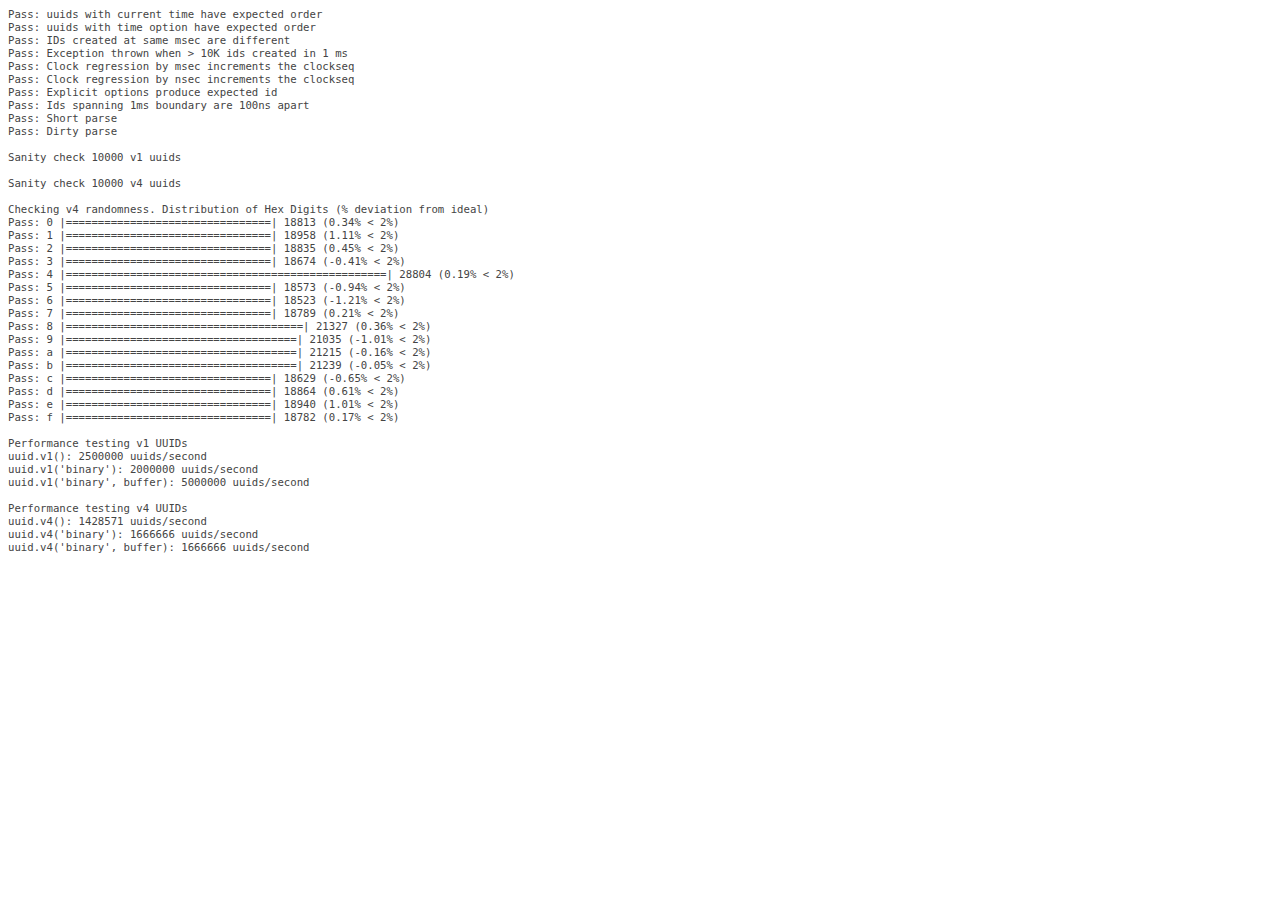
<file: letao/node_modules/node-uuid/test/test.html>
<html>
  <head>
    <style>
      div {
        font-family: monospace;
        font-size: 8pt;
      }
      div.log {color: #444;}
      div.warn {color: #550;}
      div.error {color: #800; font-weight: bold;}
    </style>
    <script src="../uuid.js"></script>
  </head>
  <body>
    <script src="./test.js"></script>
  </body>
</html>
</file>
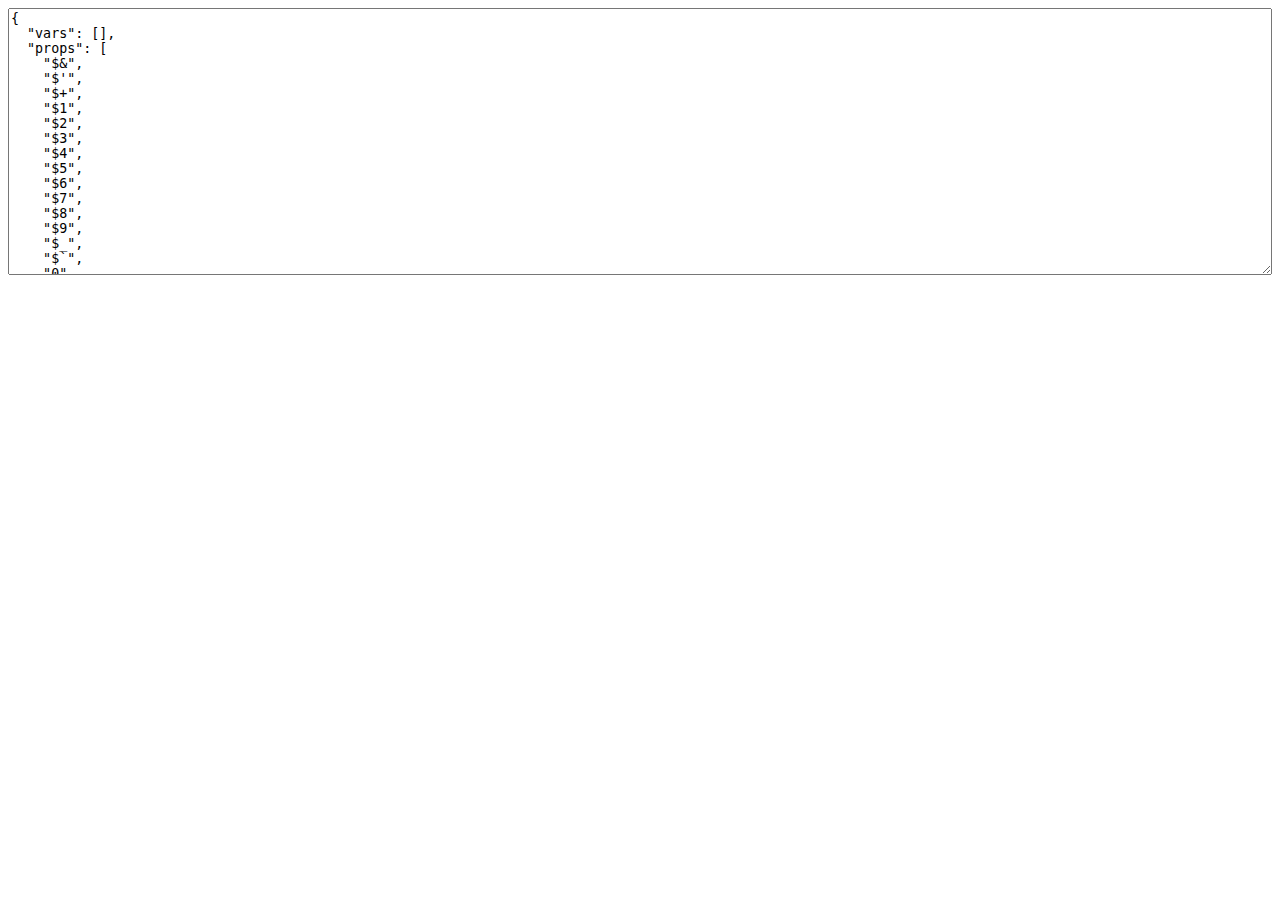
<file: letao/node_modules/uglify-js/tools/props.html>
<html>
  <head>
  </head>
  <body>
    <script>(function(){
      var props = {};

      function addObject(obj) {
        if (obj == null) return;
        try {
          Object.getOwnPropertyNames(obj).forEach(add);
        } catch(ex) {}
        if (obj.prototype) {
          Object.getOwnPropertyNames(obj.prototype).forEach(add);
        }
        if (typeof obj == "function") {
          try {
            Object.getOwnPropertyNames(new obj).forEach(add);
          } catch(ex) {}
        }
      }

      function add(name) {
        props[name] = true;
      }

      Object.getOwnPropertyNames(window).forEach(function(thing){
        addObject(window[thing]);
      });

      try {
        addObject(new Event("click"));
        addObject(new Event("contextmenu"));
        addObject(new Event("mouseup"));
        addObject(new Event("mousedown"));
        addObject(new Event("keydown"));
        addObject(new Event("keypress"));
        addObject(new Event("keyup"));
      } catch(ex) {}

      var ta = document.createElement("textarea");
      ta.style.width = "100%";
      ta.style.height = "20em";
      ta.style.boxSizing = "border-box";
      <!-- ta.value = Object.keys(props).sort(cmp).map(function(name){ -->
      <!--   return JSON.stringify(name); -->
      <!-- }).join(",\n"); -->
      ta.value = JSON.stringify({
        vars: [],
        props: Object.keys(props).sort(cmp)
      }, null, 2);
      document.body.appendChild(ta);

      function cmp(a, b) {
        a = a.toLowerCase();
        b = b.toLowerCase();
        return a < b ? -1 : a > b ? 1 : 0;
      }
    })();</script>
  </body>
</html>
</file>
<file: letao/public/admin/css/admin.css>
body{
    font-family: "Microsoft YaHei";
}
a:hover,a:active,a:focus{
    text-decoration: none;
}
/*login page*/
.bg_login{
    background: #222d32;
}
.mt_150{
    margin-top: 150px;
}
.mr_50{
    margin-right: 50px;
}
.mb_15{
    margin-bottom: 15px;
}
/*main page*/
.ad_aside{
    width: 180px;
    height: 100%;
    background: #222d32;
    position: absolute;
}
.ad_aside .brand{
    width: 100%;
    height: 50px;
    background: #367fa9;
}
.ad_aside .brand a{
    color: #fff;
    display: block;
    line-height: 50px;
    text-align: center;
    font-size: 20px;
    font-weight: bold;
}
.ad_aside .user{
    padding: 30px 20px;
}
.ad_aside .user img{
    width: 50px;
    height: 50px;
    border-radius: 25px;
    overflow: hidden;
}
.ad_aside .user span{
    color: #fff;
    font-size: 12px;
}
.ad_aside .menu ul{
    list-style: none;
    margin: 0;
    padding: 0;
}
.ad_aside .menu ul li{
}
.ad_aside .menu ul li a{
    display: block;
    height: 40px;
    line-height: 40px;
    color: #aaa;
    border: 3px solid transparent;
    padding-left: 30px;
}
.ad_aside .menu ul li.now > a{
    border-left-color: #3c8dbc;
    background: #1d1f21;
    color: #fff;
}
.ad_aside .menu ul li .child a{
    height: 30px;
    line-height: 30px;
    padding-left: 50px;
    font-size: 12px;
}
.ad_aside .menu ul li .child a.now{
    color: #fff;
}



.ad_section{
    padding-left: 180px;
}
.ad_section.menu{
    padding-left: 0;
}
.ad_section .ad_nav{
    height: 50px;
    background: #3c8dbc;
    margin-bottom: 20px;
}
.ad_section .ad_nav a{
    font-size: 16px;
    color: #fff;
    margin-top: 14px;
}
.ad_section .ad_nav a:first-child{
    margin-left: 15px;
    float: left;
}
.ad_section .ad_nav a:last-child{
    margin-right: 15px;
    float: right;
}

.ad_content{
    margin-top: 20px;
}
.ad_content .picTable{
    float: left;
    width: 45%;
    height: 400px;
}
.ad_content .picTable:first-child{
    margin-right: 10%;
}

.table th,.table td{
    text-align: center;
}
.table-bordered>thead>tr>td,
.table-bordered>thead>tr>th{
    border-bottom-width:1px;
    background: #eee;
}
.page{
    text-align: right;
}
.page .pagination{
    margin-top: 0;
}
.pagination{
    margin: 0;
}

#fileUpload{
    width: 82px;
    height: 34px;
    overflow: hidden;
    position: absolute;
    left: 0;
    top: 0;
    opacity: 0;
}
</file>
<file: letao/public/mobile/css/index.css>
.lt_nav {
  width: 100%;
  padding: 10px 10px 0 10px;
}
.lt_nav a {
  float: left;
  width: 33.3333%;
}
.lt_nav a img {
  width: 100%;
  display: block;
}
</file>
<file: letao/public/mobile/css/mobile.css>
/*公用样式*/
/*1.主体容器*/
html,
body {
  height: 100%;
}
.lt_container {
  width: 100%;
  height: 100%;
  overflow: hidden;
  position: relative;
}
/*2.头部*/
.lt_header {
  width: 100%;
  height: 45px;
  background: #069;
  position: absolute;
  left: 0;
  top: 0;
}
.lt_header a {
  position: absolute;
  top: 0;
  width: 45px;
  height: 45px;
  text-align: center;
  line-height: 45px;
  color: #fff;
}
.lt_header a.left {
  left: 0;
}
.lt_header a.right {
  right: 0;
}
.lt_header h3 {
  text-align: center;
  margin: 0;
  line-height: 45px;
  font-weight: normal;
  font-size: 18px;
  color: #fff;
}
/*3.内容*/
.lt_content {
  width: 100%;
  height: 100%;
  padding-top: 45px;
  padding-bottom: 55px;
  background: #fff;
}
.lt_content .lt_wrapper {
  width: 100%;
  height: 100%;
  position: relative;
}
/*4.底部*/
.lt_footer {
  width: 100%;
  height: 55px;
  background: #069;
  position: absolute;
  left: 0;
  bottom: 0;
}
.lt_footer a {
  width: 25%;
  float: left;
  text-align: center;
  color: #fff;
  padding-top: 8px;
}
.lt_footer a p {
  color: #fff;
  font-size: 12px;
  margin-bottom: 0;
}
.lt_footer a.now {
  color: #fa0;
}
.lt_footer a.now p {
  color: #fa0;
}
/*5.产品列表*/
.lt_product {
  width: 100%;
  padding: 0 10px;
}
.lt_product ul {
  width: 100%;
}
.lt_product ul li {
  width: 50%;
  float: left;
  margin-top: 10px;
}
.lt_product ul li:nth-child(odd) {
  padding-right: 5px;
}
.lt_product ul li:nth-child(even) {
  padding-left: 5px;
}
.lt_product ul li a {
  display: block;
  width: 100%;
  box-shadow: 0 0 1px #666;
}
/*产品内容盒子*/
.lt_proBox {
  text-align: center;
  padding-bottom: 10px;
}
.lt_proBox img {
  display: block;
  width: 100%;
}
.lt_proBox .name {
  color: #333;
  text-align: left;
  padding: 0 5px;
}
.lt_proBox .price {
  font-size: 12px;
}
.lt_proBox .price .now {
  color: red;
}
.lt_proBox .price .old {
  color: #ccc;
  text-decoration: line-through;
}
.lt_proBox button {
  background: #069;
  color: #fff;
  border-color: #069;
}
/*重置样式*/
ul {
  list-style: none;
  margin: 0;
  padding: 0;
}
/*6. 搜索框*/
.lt_search {
  padding: 10px;
  position: relative;
}
.lt_search input {
  text-align: left;
  height: 30px;
  border: 1px solid #069;
  padding: 0 70px 0 10px;
  margin: 0;
  font-size: 12px;
  background: #fff;
  border-radius: 2px;
}
.lt_search a {
  position: absolute;
  right: 10px;
  top: 10px;
  width: 60px;
  height: 30px;
  background: #069;
  color: #fff;
  font-size: 12px;
  text-align: center;
  line-height: 30px;
  border-radius: 0 2px 2px 0;
}
</file>
<file: letao/public/admin/assets/bootstrap-validator/css/bootstrapValidator.min.css>
/*!
 * BootstrapValidator (http://bootstrapvalidator.com)
 * The best jQuery plugin to validate form fields. Designed to use with Bootstrap 3
 *
 * @version     v0.5.1, built on 2014-08-22 4:55:09 PM
 * @author      https://twitter.com/nghuuphuoc
 * @copyright   (c) 2013 - 2014 Nguyen Huu Phuoc
 * @license     MIT
 */

.bv-form .help-block{margin-bottom:0}.bv-form .tooltip-inner{text-align:left}.nav-tabs li.bv-tab-success>a{color:#3c763d}.nav-tabs li.bv-tab-error>a{color:#a94442}
</file>
